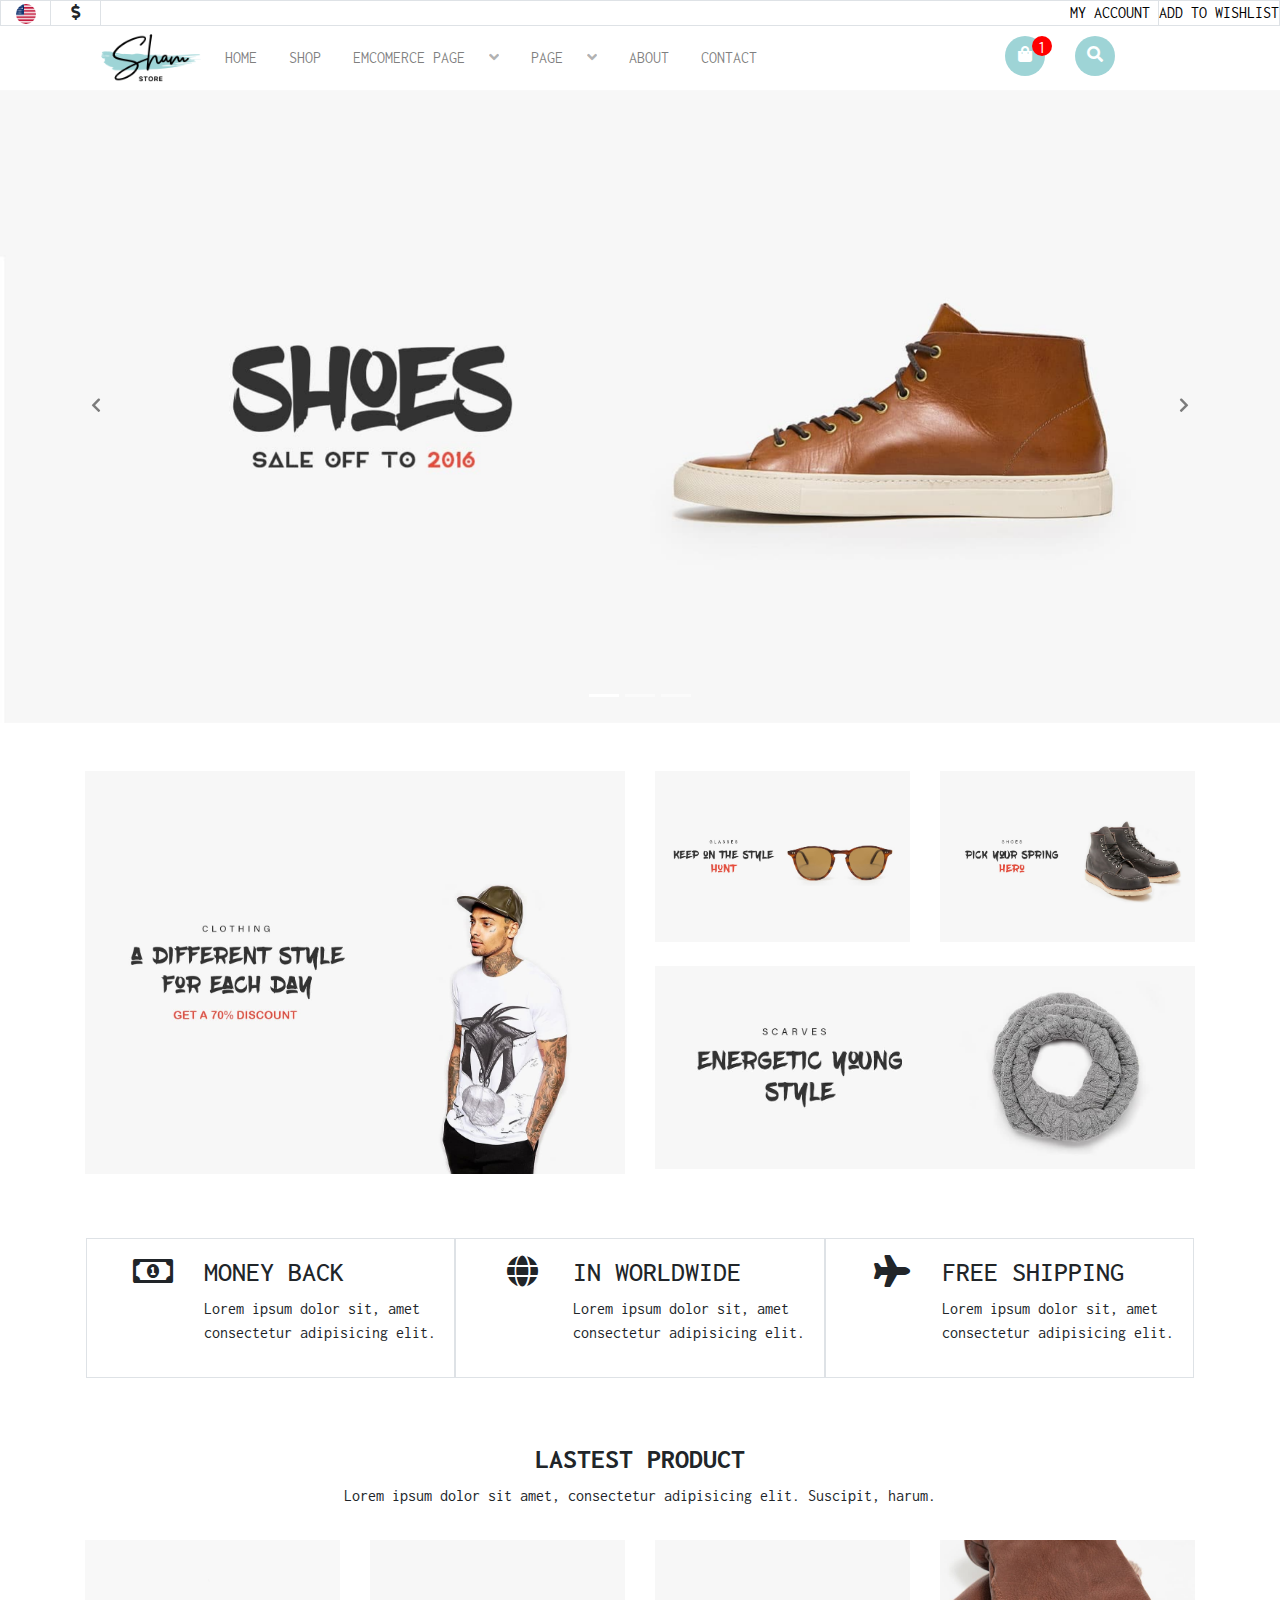
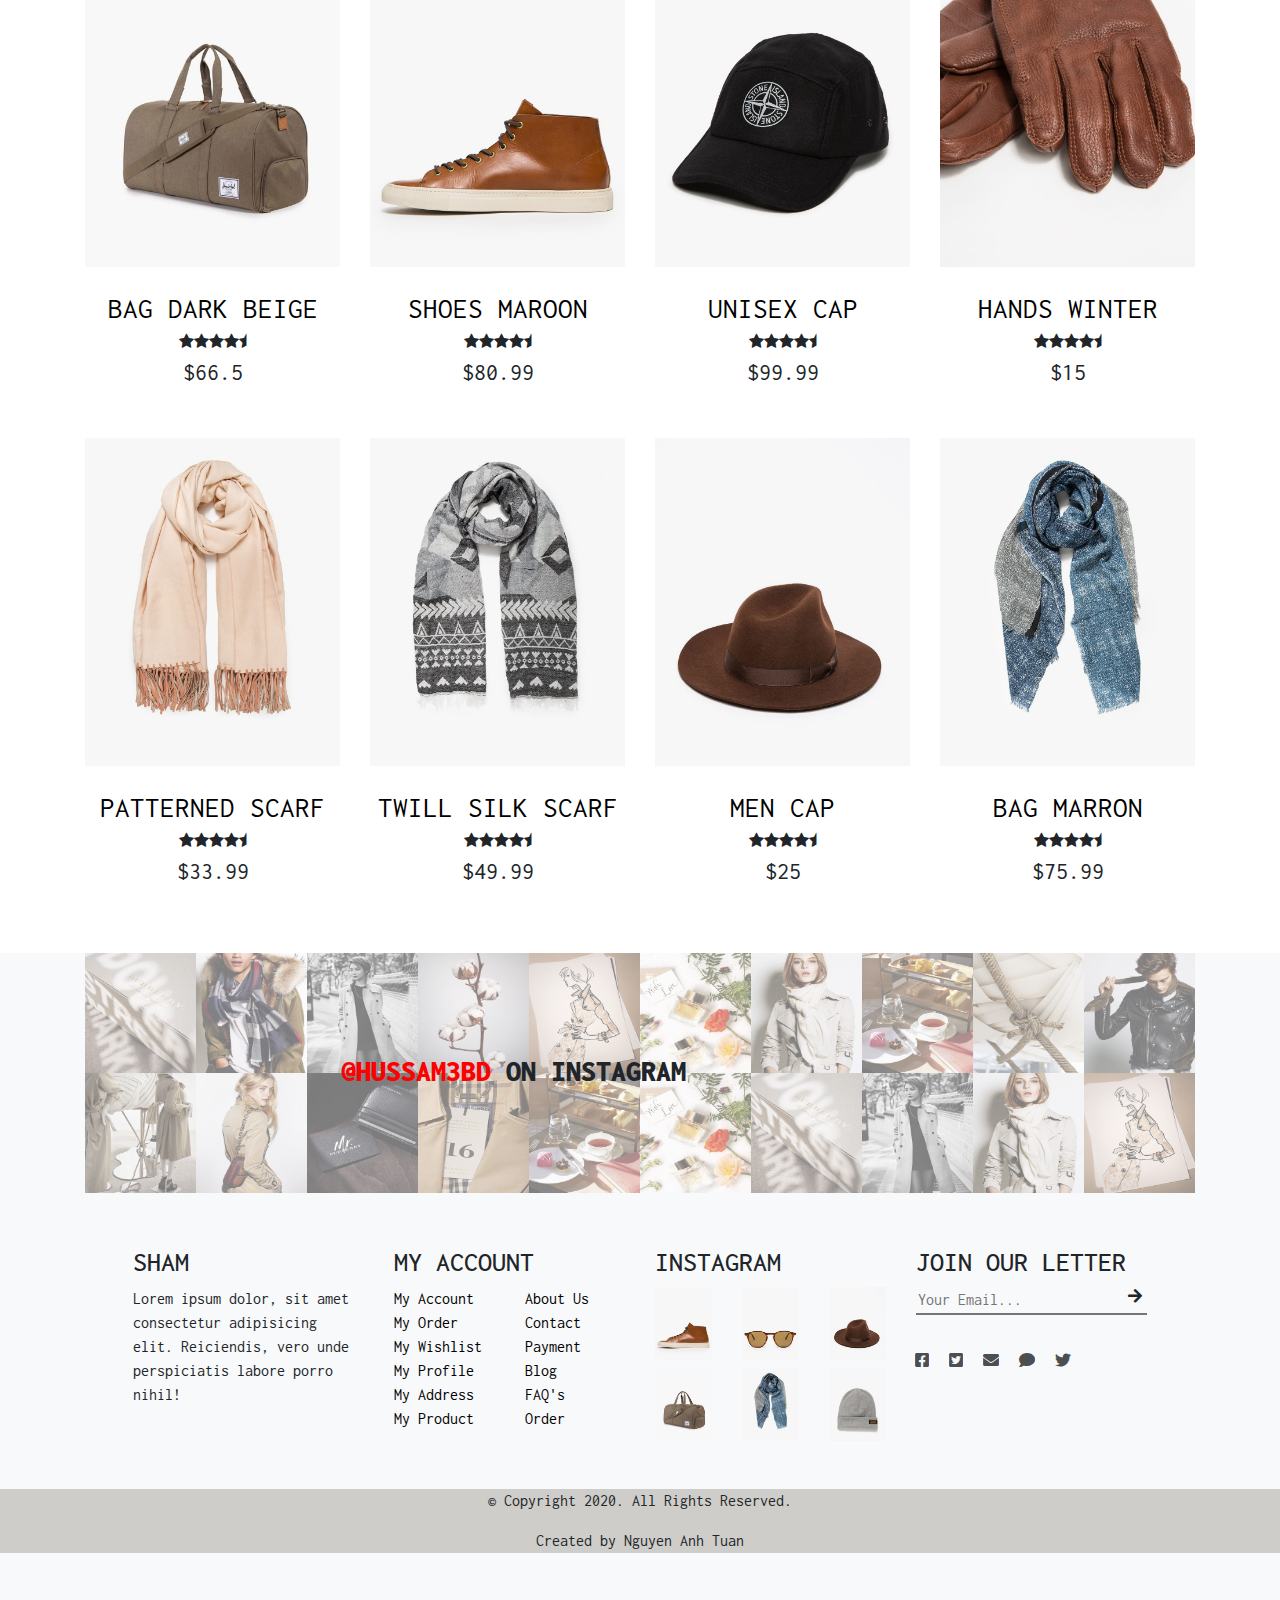
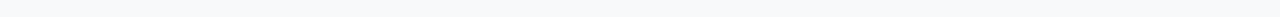
<file: Assignment/index.html>
<!doctype html>
<html lang="en">

<head>
    <title>Home|My home page website</title>
    <meta charset="utf-8">
    <meta name="viewport" content="width=device-width, initial-scale=1, shrink-to-fit=no">
    <link rel="stylesheet" href="css/style.css">
    <link rel="stylesheet" href="css/homepage.css">
    <link rel="stylesheet" type="text/css" media="all" href="https://fonts.googleapis.com/css?family=Inconsolata:300,400,500,700|Unica+One:300,400,500,700">
    <link rel="stylesheet" href="https://use.fontawesome.com/releases/v5.7.0/css/all.css">
    <link rel="stylesheet" href="https://stackpath.bootstrapcdn.com/font-awesome/4.7.0/css/font-awesome.min.css">
    <link rel="stylesheet" href="https://stackpath.bootstrapcdn.com/bootstrap/4.3.1/css/bootstrap.min.css">
    <link rel="shortcut icon" href="./upload-image/logo.png" type="image/x-icon">
    <script src="main.js"></script>
</head>

<body>
    <!-- Header page-->
    <header class="section-select">
        <div class="container-fluid">
            <section>
                <div class="nav-bar select">
                    <div class="d-flex border justify-content-center">
                        <div class=" select-country border-right ">
                            <img src="upload-image/uk.png" alt="">
                        </div>
                        <div class="select-currency border-right">
                            <i class="fas fa-dollar-sign"></i>
                        </div>
                        <div class="ml-auto select-account mr-1">
                            <a href="#" class="select-link">My account</a>
                        </div>
                        <div class=" select-wishlist border-left ml-1">
                            <a href="#" class="select-link">Add to wishlist</a>
                        </div>

                    </div>
                </div>
            </section>
        </div>
        <section class="section-menu">
            <div class="container">
                <nav class="navbar navbar-expand-lg navbar-light">
                    <a class="logo" href="#">
                        <img class="logo-img" src="upload-image/logo.png">
                    </a>
                    <button class="navbar-toggler border-0" type="button" data-toggle="collapse" data-target="#navbarSupportedContent" aria-controls="navbarSupportedContent" aria-expanded="false" aria-label="Toggle navigation">
                        <span class="navbar-toggler-icon"></span>
                    </button>

                    <div class="collapse navbar-collapse" id="navbarSupportedContent">
                        <ul class="navbar-nav mr-auto">
                            <li class="nav-item">
                                <a class="nav-link ml-xl-3" href="index.html">Home</a>

                            </li>
                            <li class="nav-item">
                                <a class="nav-link ml-xl-3" href="shop.html">Shop</a>
                            </li>
                            <li class="nav-item dropdown">
                                <a class="nav-link ml-xl-3" data-toggle="dropdown">
                                    Emcomerce Page &nbsp <span><i class="fas fa-angle-down"
                                            style="opacity: .6;"></i></span>
                                </a>
                                <div class="dropdown-menu ml-xl-3" aria-labelledby="navbarDropdown">
                                    <a class="dropdown-item" href="#">WHISTLIST</a>
                                    <a class="dropdown-item" href="cart.html">CART</a>
                                    <a class="dropdown-item" href="checkout.html">CHECKOUT</a>
                                    <a class="dropdown-item" href="#">ORDER RECEIVED</a>
                                    <a class="dropdown-item" href="#">ORDER TRACKING</a>
                                </div>
                            </li>
                            <li class="nav-item dropdown">
                                <a class="nav-link ml-xl-3" data-toggle="dropdown">
                                    Page &nbsp <span><i class="fas fa-angle-down" style="opacity: .6;"></i></span>
                                </a>
                                <div class="dropdown-menu ml-xl-3" aria-labelledby="navbarDropdown">
                                    <a class="dropdown-item" href="register.html">LOGIN / REGISTER</a>
                                    <a class="dropdown-item" href="#">FAQ'S</a>

                                </div>
                            </li>
                            <li class="nav-item dropdown">
                                <a class="nav-link ml-xl-3" href="about.html">
                                    About
                                </a>
                            </li>
                            <li class="nav-item dropdown">
                                <a class="nav-link ml-xl-3">
                                    Contact
                                </a>
                            </li>

                        </ul>
                    </div>
                    <div class="user cart">
                        <i class="fas fa-shopping-bag"></i>
                        <span class="count-cart">1</span>
                    </div>
                    <div class="user search">
                        <i class="fas fa-search"></i>
                    </div>
                </nav>
            </div>
        </section>
    </header>
    <!--Close Header page-->
    <!----------------------------->
    <!-- Content page-->
    <!-- Slide header-->
    <section class="section-banner">
        <div class="container-fluid ">
            <div id="carouselExampleIndicators" class="carousel slide banner" data-ride="carousel">
                <ol class="carousel-indicators">
                    <li data-slide-to="0" class="active"></li>
                    <li data-slide-to="1"></li>
                    <li data-slide-to="2"></li>
                </ol>
                <div class="carousel-inner">
                    <div class="carousel-item active">
                        <img class="d-block w-100" src="upload-image/slide/slide-shoes.jpg" alt="First slide">
                    </div>
                    <div class="carousel-item">
                        <img class="d-block w-100" src="upload-image/slide/slide-towel.jpg" alt="Second slide">
                    </div>
                    <div class="carousel-item">
                        <img class="d-block w-100" src="upload-image/slide/slide-towels.jpg" alt="Third slide">
                    </div>
                </div>
                <a class="carousel-controls carousel-control-prev" href="#carouselExampleIndicators" role="button" data-slide="prev">
                    <span><i class="fas fa-chevron-left" style="color: black;"></i></span>
                    <span class="sr-only">Previous</span>
                </a>
                <a class=" carousel-controls carousel-control-next" href="#carouselExampleIndicators" role="button" data-slide="next">
                    <span><i class="fas fa-chevron-right" style="color: black;"></i></span>
                    <span class="sr-only">Next</span>
                </a>
            </div>
        </div>
    </section>
    <!-- Close slide header-->
    <!-- Collection Introduce-->
    <section class="section-collection">
        <div class="container">
            <div class="row">
                <div class=" col--6 col-lg-6 col-xl-6 mt-5">
                    <img src="upload-image/image/img-collection-4.jpg" width="100%" alt="">
                </div>
                <div class=" col--6 col-lg-6 col-xl-6 ">
                    <div class="row">
                        <div class=" col-sm-6 col-lg-6 col-xl-6  mt-5">
                            <img src="upload-image/image/img-collection-2.jpg" width="100%" alt="">
                        </div>
                        <div class=" col-sm-6 col-lg-6 col-xl-6 mt-5">
                            <img src="upload-image/image/img-collection-3.jpg" width="100%" alt="">
                        </div>
                    </div>
                    <div class="row">
                        <div class="col-12 mt-4">
                            <img src="upload-image/image/img-collection-1.jpg" width="100%" alt="">
                        </div>
                    </div>
                </div>
            </div>
        </div>
    </section>
    <section class="section-service">
        <div class="container">
            <div class="row  mt-5 p-3">
                <div class="col-md-4 col-lg-4 col-xl-4 border p-3">
                    <div class="icon-service">
                        <i class="far fa-money-bill-alt fa-2x"></i>
                    </div>
                    <div class="service-description">
                        <h3>
                            MONEY BACK
                        </h3>
                        <p>
                            Lorem ipsum dolor sit, amet consectetur adipisicing elit.
                        </p>
                    </div>
                </div>
                <div class="col-md-4 col-lg-4 col-xl-4 border p-3">
                    <div class="icon-service">
                        <i class="fas fa-globe fa-2x"></i>
                    </div>
                    <div class="service-description">
                        <h3>
                            IN WORLDWIDE
                        </h3>
                        <p>
                            Lorem ipsum dolor sit, amet consectetur adipisicing elit.
                        </p>
                    </div>
                </div>
                <div class="col-md-4 col-lg-4 col-xl-4 border p-3">
                    <div class="icon-service">
                        <i class="fas fa-plane fa-2x"></i>
                    </div>
                    <div class="service-description">
                        <h3>
                            FREE SHIPPING
                        </h3>
                        <p>
                            Lorem ipsum dolor sit, amet consectetur adipisicing elit.
                        </p>
                    </div>
                </div>
            </div>
            <div class="title-product mt-5">
                <h3>LASTEST PRODUCT</h3>
                <p>Lorem ipsum dolor sit amet, consectetur adipisicing elit. Suscipit, harum.</p>
            </div>
        </div>
    </section>
    <section class="section-product p-3">
        <div class="container">
            <div class="row" id="products">
            </div>
        </div>
    </section>
    <section class="section-instagram">
        <div class="container">
            <h3 class="insta-title"><strong style="color: red;">@HUSSAM3BD </strong> ON INSTAGRAM</h3>
            <div class="insta-img">
                <a href="#" class="insta-link">
                    <span>
                        <img src="upload-image/insta/01.jpg" width="100%" alt="">
                    </span>
                    <span>
                        <img src="upload-image/insta/02.jpg" width="100%" alt="">
                    </span>
                    <span>
                        <img src="upload-image/insta/03.jpg" width="100%" alt="">
                    </span>
                    <span>
                        <img src="upload-image/insta/04.jpg" width="100%" alt="">
                    </span>
                    <span>
                        <img src="upload-image/insta/05.jpg" width="100%" alt="">
                    </span>
                    <span>
                        <img src="upload-image/insta/06.jpg" width="100%" alt="">
                    </span>
                    <span>
                        <img src="upload-image/insta/07.jpg" width="100%" alt="">
                    </span>
                    <span>
                        <img src="upload-image/insta/08.jpg" width="100%" alt="">
                    </span>
                    <span>
                        <img src="upload-image/insta/09.jpg" width="100%" alt="">
                    </span>
                    <span>
                        <img src="upload-image/insta/10.jpg" width="100%" alt="">
                    </span>
                    <span>
                        <img src="upload-image/insta/11.jpg" width="100%" alt="">
                    </span>
                    <span>
                        <img src="upload-image/insta/12.jpg" width="100%" alt="">
                    </span>
                    <span>
                        <img src="upload-image/insta/13.jpg" width="100%" alt="">
                    </span>
                    <span>
                        <img src="upload-image/insta/14.jpg" width="100%" alt="">
                    </span>
                    <span>
                        <img src="upload-image/insta/08.jpg" width="100%" alt="">
                    </span>
                    <span>
                        <img src="upload-image/insta/06.jpg" width="100%" alt="">
                    </span>
                    <span>
                        <img src="upload-image/insta/01.jpg" width="100%" alt="">
                    </span>
                    <span>
                        <img src="upload-image/insta/03.jpg" width="100%" alt="">
                    </span>
                    <span>
                        <img src="upload-image/insta/07.jpg" width="100%" alt="">
                    </span>
                    <span>
                        <img src="upload-image/insta/05.jpg" width="100%" alt="">
                    </span>
                </a>
            </div>
        </div>
    </section>
    <footer>
        <div class="bg-light py-5">
            <div class="container">
                <div class="row p-5">
                    <div class="col-xl-3 col-md-3 col-lg-3 mt-1">
                        <h3>SHAM</h3>
                        <p>Lorem ipsum dolor, sit amet consectetur adipisicing elit. Reiciendis, vero unde perspiciatis labore porro nihil!</p>
                    </div>
                    <div class="col-xl-3 col-md-3 col-lg-3 mt-1">
                        <h3>MY ACCOUNT</h3>
                        <div class="row footer-link">
                            <div class="col-6">
                                <a href="#">My Account</a> <br>
                                <a href="#">My Order</a> <br>
                                <a href="#">My Wishlist</a> <br>
                                <a href="#">My Profile</a> <br>
                                <a href="#">My Address</a> <br>
                                <a href="#">My Product</a>
                            </div>
                            <div class="col-6">
                                <a href="#">About Us</a><br>
                                <a href="#">Contact</a><br>
                                <a href="#">Payment</a><br>
                                <a href="#">Blog</a><br>
                                <a href="#">FAQ's</a><br>
                                <a href="#">Order</a>

                            </div>
                        </div>
                    </div>
                    <div class="col-xl-3 col-md-3 col-lg-3 mt-1">
                        <h3>INSTAGRAM</h3>
                        <div class="row">
                            <div class="col-4">

                                <img src="upload-image/product-img/product-img-3.jpg" width="100%">

                            </div>
                            <div class="col-4">

                                <img src="upload-image/product-img/product-img-4.jpg" width="100%">

                            </div>
                            <div class="col-4">

                                <img src="upload-image/product-img/product-img-5.jpg" width="100%">

                            </div>
                        </div>
                        <div class="row mt-2">
                            <div class="col-4">

                                <img src="upload-image/product-img/product-img-6.jpg" width="100%">

                            </div>
                            <div class="col-4">

                                <img src="upload-image/product-img/product-img-7.jpg" width="100%">

                            </div>
                            <div class="col-4">

                                <img src="upload-image/product-img/product-img-8.jpg" width="100%">

                            </div>
                        </div>
                    </div>
                    <div class="col-xl-3 col-md-3 col-lg-3 mt-1 input-footer">
                        <h3>JOIN OUR LETTER</h3>
                        <form>
                            <input type="text" placeholder="Your Email..." class="bg-light"> <span class="send-btn"><i
                                    class="fas fa-arrow-right"></i></span>
                        </form>
                        <div class="row p-1">
                            <span class="social-icon"><i class="fab fa-facebook-square "></i></span>
                            <span class="social-icon"><i class="fab fa-twitter-square"></i></span>
                            <span class="social-icon"><i class="fas fa-envelope "></i></span>
                            <span class="social-icon"><i class="fas fa-comment "></i></span>
                            <span class="social-icon"><i class="fab fa-twitter "></i></span>
                        </div>
                    </div>
                </div>
            </div>
            <div class=" text-center" style="background-color: rgb(206, 205, 202);">
                <p>© Copyright 2020. All Rights Reserved.</p>
                <p>Created by Nguyen Anh Tuan</p>
            </div>
        </div>
    </footer>
    </div>

    <!-- Close Collection Introduce-->

    <!-- Bootstrap Javascript-->
    <script src="https://code.jquery.com/jquery-3.3.1.slim.min.js "></script>
    <script src="https://cdnjs.cloudflare.com/ajax/libs/popper.js/1.14.7/umd/popper.min.js "></script>
    <script src="https://stackpath.bootstrapcdn.com/bootstrap/4.3.1/js/bootstrap.min.js "></script>
</body>

</html>
</file>
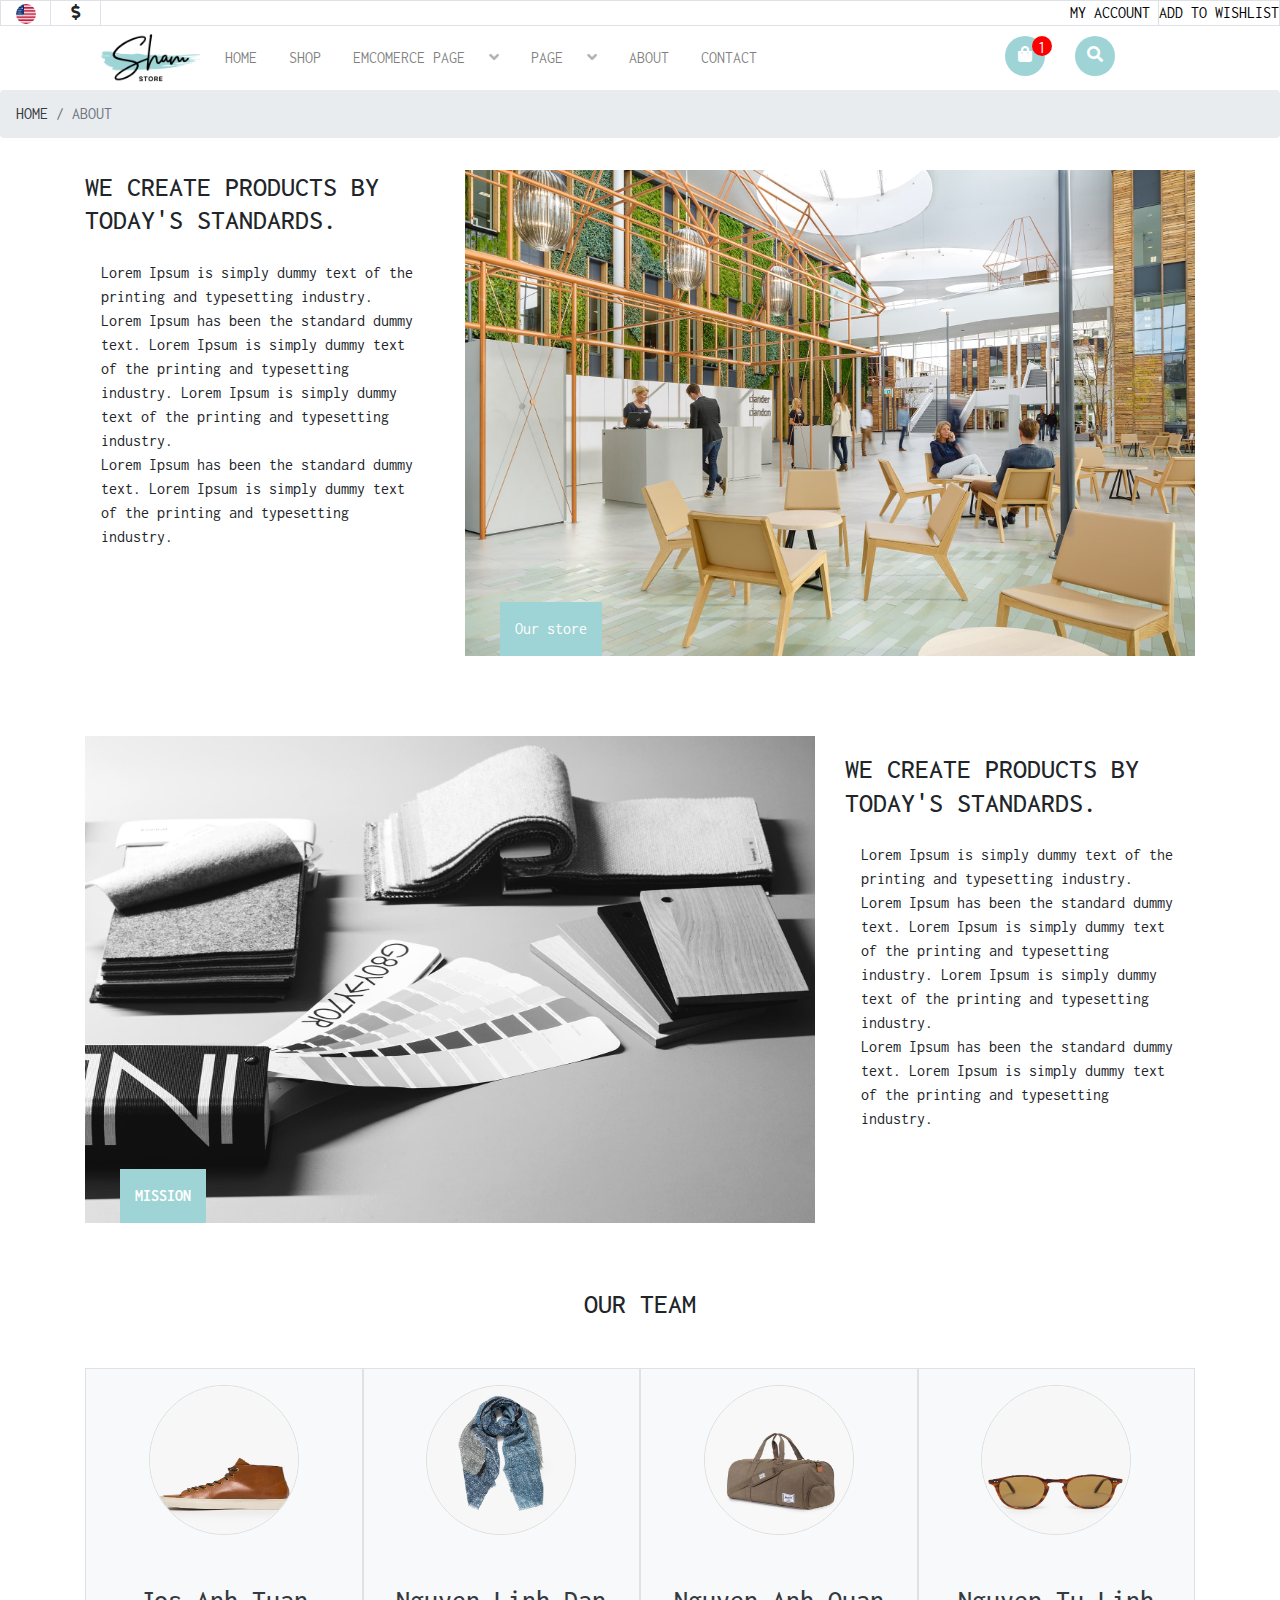
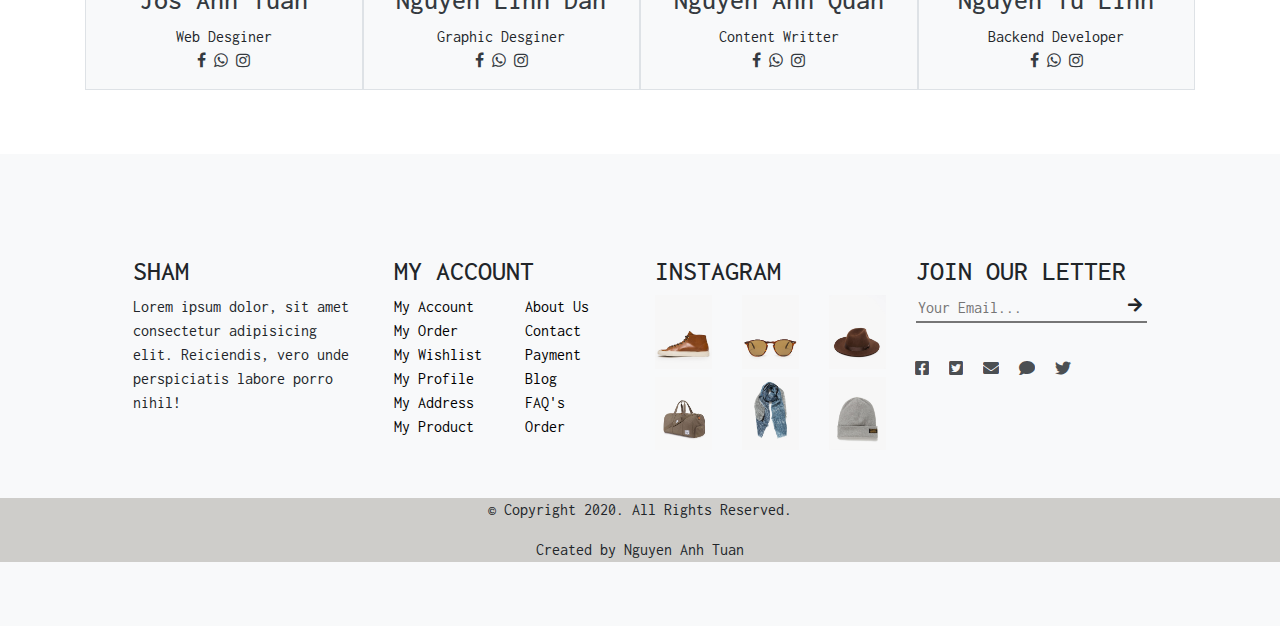
<file: Assignment/about.html>
<!doctype html>
<html lang="en">

<head>
    <title>ABOUT|ABOUTpage website</title>
    <meta charset="utf-8">
    <meta name="viewport" content="width=device-width, initial-scale=1, shrink-to-fit=no">
    <link rel="stylesheet" href="css/style.css">
    <link rel="stylesheet" href="css/homepage.css">
    <link rel="stylesheet" href="css/shop.css">
    <link rel="stylesheet" href="css/about.css">
    <link rel="stylesheet" type="text/css" media="all" href="https://fonts.googleapis.com/css?family=Inconsolata:300,400,500,700|Unica+One:300,400,500,700">
    <link rel="stylesheet" href="https://use.fontawesome.com/releases/v5.7.0/css/all.css">
    <link rel="stylesheet" href="https://stackpath.bootstrapcdn.com/font-awesome/4.7.0/css/font-awesome.min.css">
    <link rel="stylesheet" href="https://stackpath.bootstrapcdn.com/bootstrap/4.3.1/css/bootstrap.min.css">
    <link rel="shortcut icon" href="./upload-image/logo.png" type="image/x-icon">
    <script src="main.js"></script>
</head>

<body>
    <!-- Header page-->
    <header class="section-select">
        <div class="container-fluid">
            <section>
                <div class="nav-bar select">
                    <div class="d-flex border justify-content-center">
                        <div class=" select-country border-right ">
                            <img src="upload-image/uk.png" alt="">
                        </div>
                        <div class="select-currency border-right">
                            <i class="fas fa-dollar-sign"></i>
                        </div>
                        <div class="ml-auto select-account mr-1">
                            <a href="#" class="select-link">My account</a>
                        </div>
                        <div class=" select-wishlist border-left ml-1">
                            <a href="#" class="select-link">Add to wishlist</a>
                        </div>

                    </div>
                </div>
            </section>
        </div>
        <section class="section-menu">
            <div class="container">
                <nav class="navbar navbar-expand-lg navbar-light">
                    <a class="logo" href="#">
                        <img class="logo-img" src="upload-image/logo.png">
                    </a>
                    <button class="navbar-toggler border-0" type="button" data-toggle="collapse" data-target="#navbarSupportedContent" aria-controls="navbarSupportedContent" aria-expanded="false" aria-label="Toggle navigation">
                        <span class="navbar-toggler-icon"></span>
                    </button>

                    <div class="collapse navbar-collapse" id="navbarSupportedContent">
                        <ul class="navbar-nav mr-auto">
                            <li class="nav-item">
                                <a class="nav-link ml-xl-3" href="index.html">Home</a>

                            </li>
                            <li class="nav-item">
                                <a class="nav-link ml-xl-3" href="shop.html">Shop</a>
                            </li>
                            <li class="nav-item dropdown">
                                <a class="nav-link ml-xl-3" data-toggle="dropdown">
                                    Emcomerce Page &nbsp <span><i class="fas fa-angle-down"
                                            style="opacity: .6;"></i></span>
                                </a>
                                <div class="dropdown-menu ml-xl-3" aria-labelledby="navbarDropdown">
                                    <a class="dropdown-item" href="#">WHISTLIST</a>
                                    <a class="dropdown-item" href="cart.html">CART</a>
                                    <a class="dropdown-item" href="checkout.html">CHECKOUT</a>
                                    <a class="dropdown-item" href="#">ORDER RECEIVED</a>
                                    <a class="dropdown-item" href="#">ORDER TRACKING</a>
                                </div>
                            </li>
                            <li class="nav-item dropdown">
                                <a class="nav-link ml-xl-3" data-toggle="dropdown">
                                    Page &nbsp <span><i class="fas fa-angle-down" style="opacity: .6;"></i></span>
                                </a>
                                <div class="dropdown-menu ml-xl-3" aria-labelledby="navbarDropdown">
                                    <a class="dropdown-item" href="register.html">LOGIN / REGISTER</a>
                                    <a class="dropdown-item" href="#">FAQ'S</a>

                                </div>
                            </li>
                            <li class="nav-item dropdown">
                                <a class="nav-link ml-xl-3" href="about.html">
                                    About
                                </a>
                            </li>
                            <li class="nav-item dropdown">
                                <a class="nav-link ml-xl-3">
                                    Contact
                                </a>
                            </li>

                        </ul>
                    </div>
                    <div class="user cart">
                        <i class="fas fa-shopping-bag"></i>
                        <span class="count-cart">1</span>
                    </div>
                    <div class="user search">
                        <i class="fas fa-search"></i>
                    </div>
                </nav>
            </div>
        </section>
    </header>
    <!--Close Header page-->
    <div class="menu-breadcum">
        <nav aria-label="breadcrumb">
            <ol class="breadcrumb">
                <li class="breadcrumb-item "><a href="# " class="text-dark ">HOME</a></li>
                <li class="breadcrumb-item active " aria-current="page ">ABOUT</li>
            </ol>
        </nav>
    </div>
    <!----------------------------->
    <div class="container">
        <section class="row mb-5 py-3">
            <div class="col-lg-4">
                <h3>WE CREATE PRODUCTS BY TODAY'S STANDARDS.</h3>
                <p class="text-left p-3">Lorem Ipsum is simply dummy text of the printing and typesetting industry. Lorem Ipsum has been the standard dummy text. Lorem Ipsum is simply dummy text of the printing and typesetting industry. Lorem Ipsum is simply dummy text of the
                    printing and typesetting industry. <br> Lorem Ipsum has been the standard dummy text. Lorem Ipsum is simply dummy text of the printing and typesetting industry.

                </p>
            </div>
            <div class="col-lg-8 img-about">
                <img src="upload-image/image/about-1.jpg" width="100%" class="img-fluid" alt="">
                <div class="caption-about">Our store</div>
            </div>
        </section>
        <section class="row mb-5 py-3">
            <div class="col-lg-8 img-about">
                <img src="upload-image/image/about-2.jpg" width="100%" class="img-fluid" alt="">
                <div class="caption-about"><strong>MISSION</strong></div>
            </div>
            <div class="col-lg-4 py-3">
                <h3>WE CREATE PRODUCTS BY TODAY'S STANDARDS.</h3>
                <p class="text-left p-3">Lorem Ipsum is simply dummy text of the printing and typesetting industry. Lorem Ipsum has been the standard dummy text. Lorem Ipsum is simply dummy text of the printing and typesetting industry. Lorem Ipsum is simply dummy text of the
                    printing and typesetting industry. <br> Lorem Ipsum has been the standard dummy text. Lorem Ipsum is simply dummy text of the printing and typesetting industry.

                </p>
            </div>
        </section>
        <section class="container">
            <h3 class="text-center">OUR TEAM</h3>
            <div class="row mt-5">
                <div class="col-md-3 col-sm-6 our-team bg-light mb-3 border">
                    <div class="our-team p-3">
                        <div class="pic">
                            <img src="upload-image/product-img/product-img-3.jpg" width="100%" alt="">
                        </div>
                        <div class="team-prof mt-5">
                            <h3 class="post-title text-center text-dark">Jos Anh Tuan</h3>
                            <span class="post text-center">Web Desginer</span>
                            <div class="d-flex justify-content-center team-social">
                                <span>
                                    <a href="#" class="text-dark"><i class="fa fa-facebook" aria-hidden="true"></i></a>
                                    <a href="#" class="text-dark"><i class="fa fa-whatsapp" aria-hidden="true"></i></a>
                                    <a href="#" class="text-dark"><i class="fa fa-instagram" aria-hidden="true"></i></a>
                                </span>
                            </div>
                        </div>
                    </div>

                </div>
                <div class="col-md-3 col-sm-6 our-team bg-light mb-3  border">
                    <div class="our-team p-3">
                        <div class="pic">
                            <img src="upload-image/product-img/product-img-7.jpg" width="100%" alt="">
                        </div>

                        <div class="team-prof mt-5">
                            <h3 class="post-title text-center text-dark">Nguyen Linh Dan</h3>
                            <span class="post text-center">Graphic Desginer</span>
                            <div class="d-flex justify-content-center team-social">
                                <span>
                                    <a href="#" class="text-dark"><i class="fa fa-facebook" aria-hidden="true"></i></a>
                                    <a href="#" class="text-dark"><i class="fa fa-whatsapp" aria-hidden="true"></i></a>
                                    <a href="#" class="text-dark"><i class="fa fa-instagram" aria-hidden="true"></i></a>
                                </span>
                            </div>
                        </div>
                    </div>

                </div>
                <div class="col-md-3 col-sm-6 our-team bg-light mb-3 border">
                    <div class="our-team p-3">

                        <div class="pic">
                            <img src="upload-image/product-img/product-img-6.jpg" width="100%" alt="">
                        </div>

                        <div class="team-prof mt-5">
                            <h3 class="post-title text-center text-dark">Nguyen Anh Quan</h3>
                            <span class="post text-center">Content Writter</span>
                            <div class="d-flex justify-content-center team-social">
                                <span>
                                    <a href="#" class="text-dark"><i class="fa fa-facebook" aria-hidden="true"></i></a>
                                    <a href="#" class="text-dark"><i class="fa fa-whatsapp" aria-hidden="true"></i></a>
                                    <a href="#" class="text-dark"><i class="fa fa-instagram" aria-hidden="true"></i></a>
                                </span>
                            </div>
                        </div>
                    </div>

                </div>
                <div class="col-md-3 col-sm-6 our-team bg-light mb-3 border">
                    <div class="our-team p-3">

                        <div class="pic">
                            <img src="upload-image/product-img/product-img-4.jpg" width="100%" alt="">
                        </div>

                        <div class="team-prof mt-5">
                            <h3 class="post-title text-center text-dark">Nguyen Tu Linh</h3>
                            <span class="post text-center">Backend Developer</span>
                            <div class="d-flex justify-content-center team-social">
                                <span>
                                    <a href="#" class="text-dark"><i class="fa fa-facebook" aria-hidden="true"></i></a>
                                    <a href="#" class="text-dark"><i class="fa fa-whatsapp" aria-hidden="true"></i></a>
                                    <a href="#" class="text-dark"><i class="fa fa-instagram" aria-hidden="true"></i></a>
                                </span>
                            </div>
                        </div>
                    </div>

                </div>
            </div>
        </section>
    </div>
    <!------------- Footer---------------->

    <footer>
        <div class="bg-light py-5 mt-5">
            <div class="container ">
                <div class="row p-5 ">
                    <div class="col-xl-3 col-md-3 col-lg-3 mt-1 ">
                        <h3>SHAM</h3>
                        <p>Lorem ipsum dolor, sit amet consectetur adipisicing elit. Reiciendis, vero unde perspiciatis labore porro nihil!</p>
                    </div>
                    <div class="col-xl-3 col-md-3 col-lg-3 mt-1 ">
                        <h3>MY ACCOUNT</h3>
                        <div class="row footer-link ">
                            <div class="col-6 ">
                                <a href="# ">My Account</a> <br>
                                <a href="# ">My Order</a> <br>
                                <a href="# ">My Wishlist</a> <br>
                                <a href="# ">My Profile</a> <br>
                                <a href="# ">My Address</a> <br>
                                <a href="# ">My Product</a>
                            </div>
                            <div class="col-6 ">
                                <a href="# ">About Us</a><br>
                                <a href="# ">Contact</a><br>
                                <a href="# ">Payment</a><br>
                                <a href="# ">Blog</a><br>
                                <a href="# ">FAQ's</a><br>
                                <a href="# ">Order</a>

                            </div>
                        </div>
                    </div>
                    <div class="col-xl-3 col-md-3 col-lg-3 mt-1 ">
                        <h3>INSTAGRAM</h3>
                        <div class="row ">
                            <div class="col-4 ">

                                <img src="upload-image/product-img/product-img-3.jpg " width="100% ">

                            </div>
                            <div class="col-4 ">

                                <img src="upload-image/product-img/product-img-4.jpg " width="100% ">

                            </div>
                            <div class="col-4 ">

                                <img src="upload-image/product-img/product-img-5.jpg " width="100% ">

                            </div>
                        </div>
                        <div class="row mt-2 ">
                            <div class="col-4 ">

                                <img src="upload-image/product-img/product-img-6.jpg " width="100% ">

                            </div>
                            <div class="col-4 ">

                                <img src="upload-image/product-img/product-img-7.jpg " width="100% ">

                            </div>
                            <div class="col-4 ">

                                <img src="upload-image/product-img/product-img-8.jpg " width="100% ">

                            </div>
                        </div>
                    </div>
                    <div class="col-xl-3 col-md-3 col-lg-3 mt-1 input-footer ">
                        <h3>JOIN OUR LETTER</h3>
                        <form>
                            <input type="text " placeholder="Your Email... " class="bg-light "> <span class="send-btn "><i
                                    class="fas fa-arrow-right "></i></span>
                        </form>
                        <div class="row p-1 ">
                            <span class="social-icon "><i class="fab fa-facebook-square "></i></span>
                            <span class="social-icon "><i class="fab fa-twitter-square "></i></span>
                            <span class="social-icon "><i class="fas fa-envelope "></i></span>
                            <span class="social-icon "><i class="fas fa-comment "></i></span>
                            <span class="social-icon "><i class="fab fa-twitter "></i></span>
                        </div>
                    </div>
                </div>
            </div>
            <div class=" text-center " style="background-color: rgb(206, 205, 202); ">
                <p>© Copyright 2020. All Rights Reserved.</p>
                <p>Created by Nguyen Anh Tuan</p>
            </div>
        </div>
    </footer>
    </div>

    <!-- Close Collection Introduce-->

    <!-- Bootstrap Javascript-->
    <script src="https://code.jquery.com/jquery-3.3.1.slim.min.js "></script>
    <script src="https://cdnjs.cloudflare.com/ajax/libs/popper.js/1.14.7/umd/popper.min.js "></script>
    <script src="https://stackpath.bootstrapcdn.com/bootstrap/4.3.1/js/bootstrap.min.js "></script>
</body>

</html>
</file>
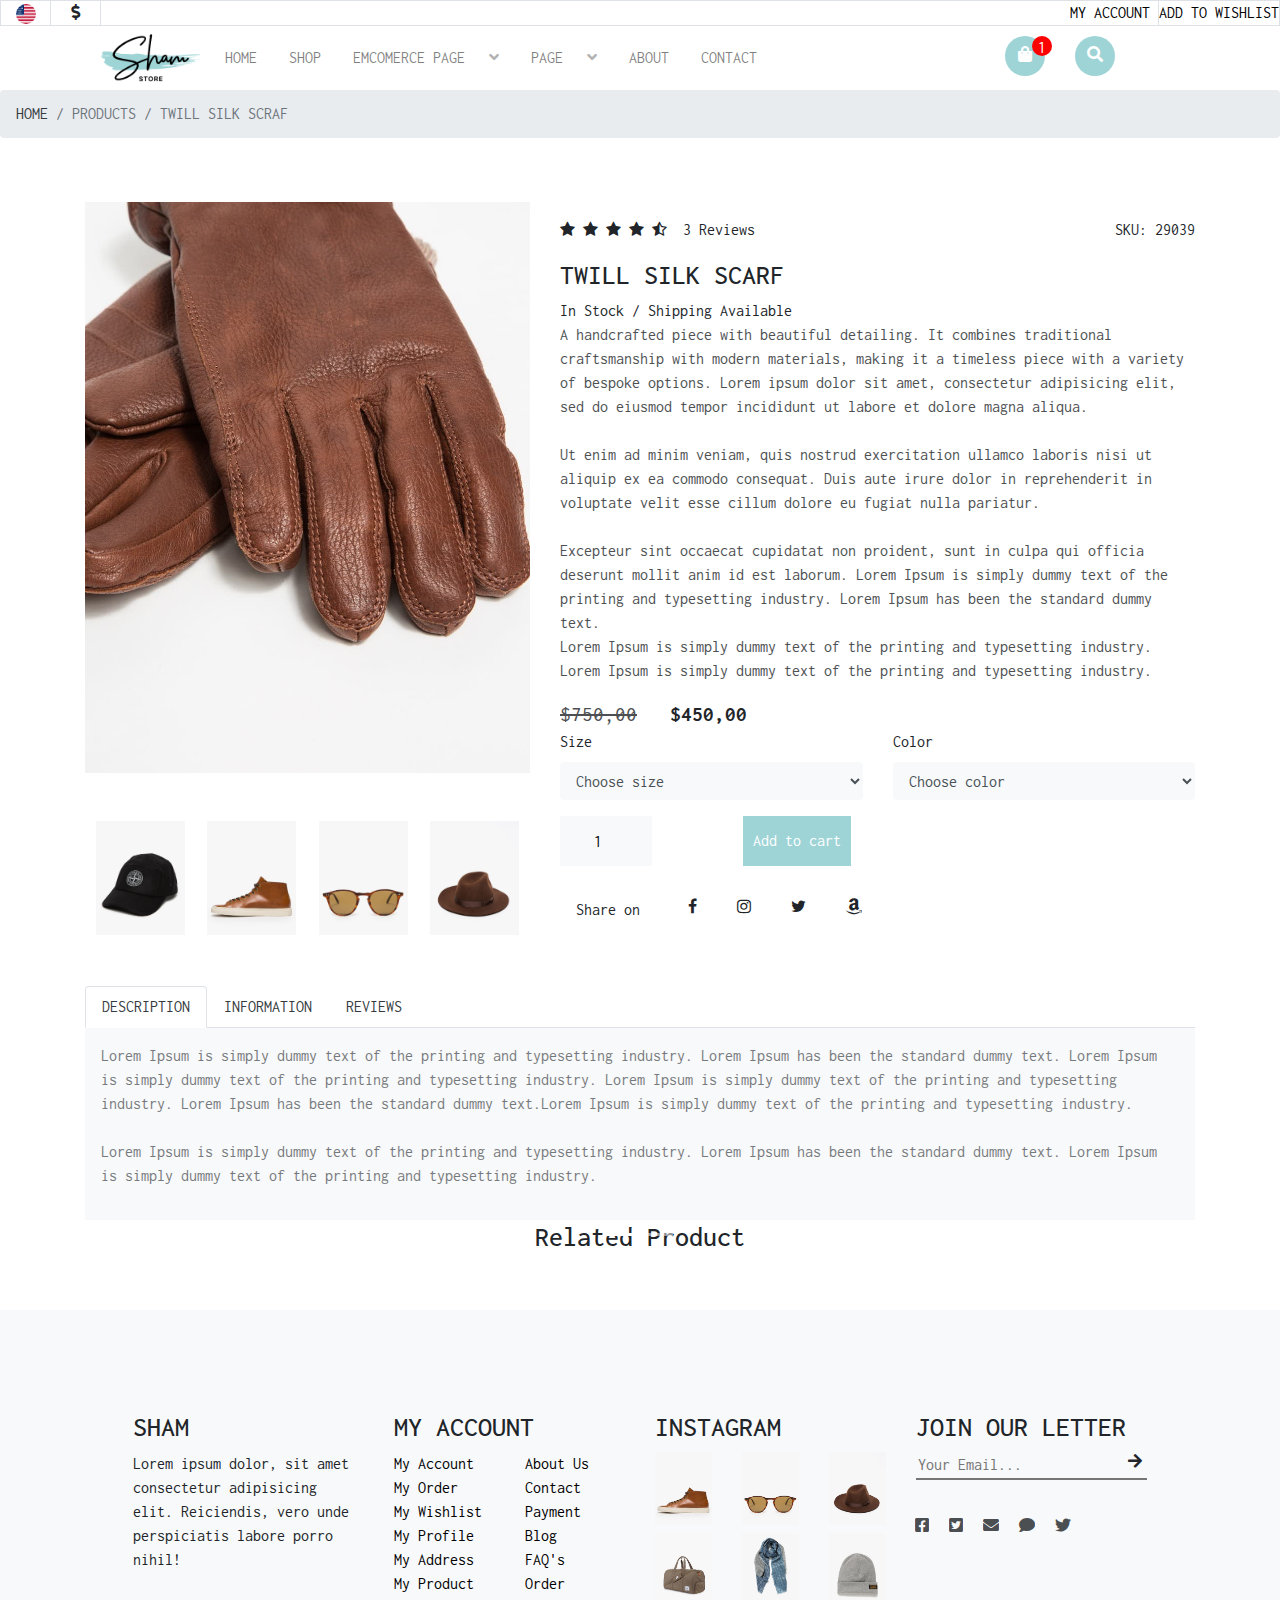
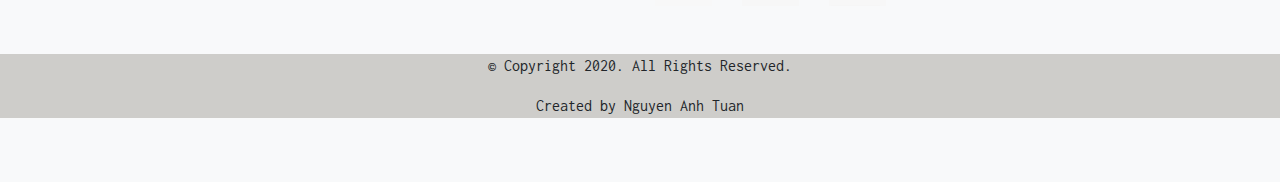
<file: Assignment/product.html>
<!doctype html>
<html lang="en">

<head>
    <title>ABOUT|ABOUTpage website</title>
    <meta charset="utf-8">
    <meta name="viewport" content="width=device-width, initial-scale=1, shrink-to-fit=no">
    <link rel="stylesheet" href="css/style.css">
    <link rel="stylesheet" href="css/homepage.css">
    <link rel="stylesheet" href="css/shop.css">
    <link rel="stylesheet" href="css/about.css">
    <link rel="stylesheet" href="css/cart.css">
    <link rel="stylesheet" type="text/css" media="all" href="https://fonts.googleapis.com/css?family=Inconsolata:300,400,500,700|Unica+One:300,400,500,700">
    <link rel="stylesheet" href="https://use.fontawesome.com/releases/v5.7.0/css/all.css">
    <link rel="stylesheet" href="https://stackpath.bootstrapcdn.com/font-awesome/4.7.0/css/font-awesome.min.css">
    <link rel="stylesheet" href="https://stackpath.bootstrapcdn.com/bootstrap/4.3.1/css/bootstrap.min.css">
    <link rel="shortcut icon" href="./upload-image/logo.png" type="image/x-icon">
</head>

<body>
    <!-- Header page-->
    <header class="section-select">
        <div class="container-fluid">
            <section>
                <div class="nav-bar select">
                    <div class="d-flex border justify-content-center">
                        <div class=" select-country border-right ">
                            <img src="upload-image/uk.png" alt="">
                        </div>
                        <div class="select-currency border-right">
                            <i class="fas fa-dollar-sign"></i>
                        </div>
                        <div class="ml-auto select-account mr-1">
                            <a href="#" class="select-link">My account</a>
                        </div>
                        <div class=" select-wishlist border-left ml-1">
                            <a href="#" class="select-link">Add to wishlist</a>
                        </div>

                    </div>
                </div>
            </section>
        </div>
        <section class="section-menu">
            <div class="container">
                <nav class="navbar navbar-expand-lg navbar-light">
                    <a class="logo" href="#">
                        <img class="logo-img" src="upload-image/logo.png">
                    </a>
                    <button class="navbar-toggler border-0" type="button" data-toggle="collapse" data-target="#navbarSupportedContent" aria-controls="navbarSupportedContent" aria-expanded="false" aria-label="Toggle navigation">
                        <span class="navbar-toggler-icon"></span>
                    </button>

                    <div class="collapse navbar-collapse" id="navbarSupportedContent">
                        <ul class="navbar-nav mr-auto">
                            <li class="nav-item">
                                <a class="nav-link ml-xl-3" href="index.html">Home</a>

                            </li>
                            <li class="nav-item">
                                <a class="nav-link ml-xl-3" href="shop.html">Shop</a>
                            </li>
                            <li class="nav-item dropdown">
                                <a class="nav-link ml-xl-3" data-toggle="dropdown">
                                    Emcomerce Page &nbsp <span><i class="fas fa-angle-down"
                                            style="opacity: .6;"></i></span>
                                </a>
                                <div class="dropdown-menu ml-xl-3" aria-labelledby="navbarDropdown">
                                    <a class="dropdown-item" href="#">WHISTLIST</a>
                                    <a class="dropdown-item" href="cart.html">CART</a>
                                    <a class="dropdown-item" href="checkout.html">CHECKOUT</a>
                                    <a class="dropdown-item" href="#">ORDER RECEIVED</a>
                                    <a class="dropdown-item" href="#">ORDER TRACKING</a>
                                </div>
                            </li>
                            <li class="nav-item dropdown">
                                <a class="nav-link ml-xl-3" data-toggle="dropdown">
                                    Page &nbsp <span><i class="fas fa-angle-down" style="opacity: .6;"></i></span>
                                </a>
                                <div class="dropdown-menu ml-xl-3" aria-labelledby="navbarDropdown">
                                    <a class="dropdown-item" href="register.html">LOGIN / REGISTER</a>
                                    <a class="dropdown-item" href="#">FAQ'S</a>

                                </div>
                            </li>
                            <li class="nav-item dropdown">
                                <a class="nav-link ml-xl-3" href="about.html">
                                    About
                                </a>
                            </li>
                            <li class="nav-item dropdown">
                                <a class="nav-link ml-xl-3">
                                    Contact
                                </a>
                            </li>

                        </ul>
                    </div>
                    <div class="user cart">
                        <i class="fas fa-shopping-bag"></i>
                        <span class="count-cart">1</span>
                    </div>
                    <div class="user search">
                        <i class="fas fa-search"></i>
                    </div>
                </nav>
            </div>
        </section>
    </header>
    <!--Close Header page-->
    <div class="menu-breadcum ">
        <nav aria-label="breadcrumb ">
            <ol class="breadcrumb">
                <li class="breadcrumb-item "><a href="# " class="text-dark ">HOME</a></li>
                <li class="breadcrumb-item active " aria-current="page ">PRODUCTS</li>
                <li class="breadcrumb-item active " aria-current="page ">TWILL SILK SCRAF</li>
            </ol>
        </nav>
    </div>
    <!----------------------------->
    <div class="container">
        <div class="row py-5">
            <div class="col-md-5">
                <div class="main-image">
                    <img src="upload-image/product-img/product-img-1.jpg" width="100%" alt="">
                </div>
                <div class="sub-image d-flex justify-content-around mt-5">
                    <img src="upload-image/product-img/product-img-2.jpg" width="20%" alt="" ">
                    <img src="upload-image/product-img/product-img-3.jpg " width="20% " alt=" " ">
                    <img src="upload-image/product-img/product-img-4.jpg" width="20%" alt="" ">
                    <img src="upload-image/product-img/product-img-5.jpg " width="20% " alt=" " ">
                </div>
            </div>
            <div class="col-md-7">
                <div class="product-detail-meta mt-3">
                    <div class="d-flex bd-highlight mb-3">
                        <div class="bd-highlight">
                            <i class="fa fa-star"></i>
                            <i class="fa fa-star"></i>
                            <i class="fa fa-star"></i>
                            <i class="fa fa-star"></i>
                            <i class="fa fa-star-half-o"></i>
                        </div>
                        <div class="ml-3 bd-highlight">3 Reviews</div>
                        <div class="ml-auto bd-highlight">SKU: 29039</div>
                    </div>
                </div>
                <div class="product-detail-name">
                    <h3>TWILL SILK SCARF</h3>
                    In Stock / Shipping Available
                </div>
                <div class="product-detail-cont">
                    <p class="text-left" style="opacity: .8;">
                        A handcrafted piece with beautiful detailing. It combines traditional craftsmanship with modern materials, making it a timeless piece with a variety of bespoke options. Lorem ipsum dolor sit amet, consectetur adipisicing elit, sed do eiusmod tempor incididunt
                        ut labore et dolore magna aliqua. <br> <br> Ut enim ad minim veniam, quis nostrud exercitation ullamco laboris nisi ut aliquip ex ea commodo consequat. Duis aute irure dolor in reprehenderit in voluptate
                        velit esse cillum dolore eu fugiat nulla pariatur. <br> <br> Excepteur sint occaecat cupidatat non proident, sunt in culpa qui officia deserunt mollit anim id est laborum. Lorem Ipsum is simply dummy text of the printing and typesetting
                        industry. Lorem Ipsum has been the standard dummy text. <br> Lorem Ipsum is simply dummy text of the printing and typesetting industry. Lorem Ipsum is simply dummy text of the printing and typesetting industry.
                    </p>
                </div>
                <div class="product-detail-price" style="font-size: 1.3em;">
                    <strike style="opacity: .8;">$750,00</strike> &nbsp <strong>$450,00</strong>
                </div>
                <form>
                    <div class="product-attributes row">
                        <div class="form-group col-md-6">
                            <label>Size</label>
                            <select class="form-control bg-light border-0">
                                <option selected="">Choose size</option>
                                <option>S</option>
                                <option>M</option>
                                <option>X</option>
                                <option>L</option>
                            </select>
                        </div>
                        <div class="form-group col-md-6">
                            <label>Color</label>
                            <select class="form-control bg-light border-0">
                                <option selected="">Choose color</option>
                                <option>Red</option>
                                <option>Blue</option>
                                <option>Green</option>
                                <option>Yellow</option>
                            </select>
                        </div>
                    </div>
                    <div class="form-group d-flex justify-content-start ">
                        <div class="quantity-product">
                            <input type="number" value="1" class="bg-light border-0 text-center" style="width: 50%; height: 50px;">
                        </div>
                        <button type="submit" class="btn--cart text-white"><i class="lil-add_shopping_cart"></i> Add to cart</button>
                    </div>
                </form>
                <div class="product-detail-social d-flex">
                    <span class="p-3">Share on</span>
                    <div class="icon-social ml-3">
                        <i class="fa fa-facebook p-3" aria-hidden="true"></i>
                        <i class="fa fa-instagram p-3" aria-hidden="true"></i>
                        <i class="fa fa-twitter p-3" aria-hidden="true"></i>
                        <i class="fa fa-amazon p-3" aria-hidden="true"></i>
                    </div>
                </div>
            </div>
        </div>
        <div class="product-detail-description">
            <ul class="nav nav-tabs" id="myTab" role="tablist">
                <li class="nav-item ">
                    <a class="nav-link active text-dark" id="home-tab" data-toggle="tab" href="#home" role="tab" aria-controls="home" aria-selected="true">Description</a>
                </li>
                <li class="nav-item">
                    <a class="nav-link text-dark" id="profile-tab" data-toggle="tab" href="#profile" role="tab" aria-controls="profile" aria-selected="false">Information</a>
                </li>
                <li class="nav-item">
                    <a class="nav-link text-dark" id="contact-tab" data-toggle="tab" href="#contact" role="tab" aria-controls="contact" aria-selected="false">Reviews</a>
                </li>
            </ul>
            <div class="tab-content p-3 bg-light" id="myTabContent">
                <div class="tab-pane fade show active bg-light" id="home" role="tabpanel" aria-labelledby="home-tab">
                    <p style="opacity: .6;">
                        Lorem Ipsum is simply dummy text of the printing and typesetting industry. Lorem Ipsum has been the standard dummy text. Lorem Ipsum is simply dummy text of the printing and typesetting industry. Lorem Ipsum is simply dummy text of the printing and typesetting
                        industry. Lorem Ipsum has been the standard dummy text.Lorem Ipsum is simply dummy text of the printing and typesetting industry. <br> <br> Lorem Ipsum is simply dummy text of the printing and typesetting
                        industry. Lorem Ipsum has been the standard dummy text. Lorem Ipsum is simply dummy text of the printing and typesetting industry.
                    </p>
                </div>
                <div class="tab-pane fade bg-light" id="profile" role="tabpanel" aria-labelledby="profile-tab">
                    <table class="table">
                        <tbody>
                            <tr>
                                <th scope="row">Color</th>
                                <td>Red, Black, Yellow</td>

                            </tr>
                            <tr>
                                <th scope="row">Materials</th>
                                <td>Wood</td>

                            </tr>
                            <tr>
                                <th scope="row">Dimensions</th>
                                <td>H:1.5″ x W: 2.75″ x D: 3.0″</td>

                            </tr>
                        </tbody>
                    </table>
                </div>
                <div class="tab-pane fade bg-light" id="contact" role="tabpanel" aria-labelledby="contact-tab">
                    <div class="row">
                        <div class="col-md-6">
                            <div class="media border-bottom p-2">
                                <img src="upload-image/user/1.jpg" class="align-self-start mr-3" alt="...">
                                <div class="media-body">
                                    <div class="media-meta">
                                        <div class="d-flex bd-highlight">
                                            <div class="bd-highlight">
                                                <h4>HUSSAM 3BD</h4>
                                            </div>
                                            <div class="bd-highlight ml-auto">
                                                <i class="fa fa-star"></i>
                                                <i class="fa fa-star"></i>
                                                <i class="fa fa-star"></i>
                                                <i class="fa fa-star"></i>
                                                <i class="fa fa-star-half-o"></i>
                                            </div>
                                        </div>
                                        <p>June 7, 2016</p>
                                    </div>
                                    <p style="opacity: .7;">
                                        Lorem Ipsum is simply dummy text of the printing and typesetting industry. Lorem Ipsum has been the standard dummy text.
                                    </p>
                                </div>
                            </div>
                            <div class="media border-bottom p-2">
                                <img src="upload-image/user/2.jpg" class="align-self-start mr-3" alt="...">
                                <div class="media-body">
                                    <div class="media-meta">
                                        <div class="d-flex bd-highlight">
                                            <div class="bd-highlight">
                                                <h4>HUSSAM 3BD</h4>
                                            </div>
                                            <div class="bd-highlight ml-auto">
                                                <i class="fa fa-star"></i>
                                                <i class="fa fa-star"></i>
                                                <i class="fa fa-star"></i>
                                                <i class="fa fa-star"></i>
                                                <i class="fa fa-star-half-o"></i>
                                            </div>
                                        </div>
                                        <p>Feb 10, 2016</p>
                                    </div>
                                    <p style="opacity: .7;">
                                        Lorem Ipsum is simply dummy text of the printing and typesetting industry. Lorem Ipsum has been the standard dummy text.
                                    </p>
                                </div>
                            </div>
                            <div class="media p-2">
                                <img src="upload-image/user/3.jpg" class="align-self-start mr-3" alt="...">
                                <div class="media-body">
                                    <div class="media-meta">
                                        <div class="d-flex bd-highlight">
                                            <div class="bd-highlight">
                                                <h4>HUSSAM 3BD</h4>
                                            </div>
                                            <div class="bd-highlight ml-auto">
                                                <i class="fa fa-star"></i>
                                                <i class="fa fa-star"></i>
                                                <i class="fa fa-star"></i>
                                                <i class="fa fa-star"></i>
                                                <i class="fa fa-star-half-o"></i>
                                            </div>
                                        </div>
                                        <p>June 25, 2016</p>
                                    </div>
                                    <p style="opacity: .7;">
                                        Lorem Ipsum is simply dummy text of the printing and typesetting industry. Lorem Ipsum has been the standard dummy text.
                                    </p>
                                </div>
                            </div>
                        </div>
                        <div class="col-md-6">
                            <form>
                                <div class="form-group mb-3">
                                    <input type="text" class="form-control bg-white border-0" style="height: 50px;" id="inputPass" placeholder="Enter username...*" required>
                                </div>
                                <div class="form-group mb-3">
                                    <input type="email" class="form-control bg-white border-0" style="height: 50px;" id="inputPass" placeholder="Enter email...*" required>
                                </div>
                                <div class="form-group">
                                    <label for="exampleFormControlTextarea1">Rating</label> <br>
                                    <i class="fa fa-star"></i>
                                    <i class="fa fa-star"></i>
                                    <i class="fa fa-star"></i>
                                    <i class="fa fa-star"></i>
                                    <i class="fa fa-star-half-o"></i>
                                    <textarea class="form-control bg-white border-0 mt-3" id="exampleFormControlTextarea1" rows="6"></textarea>
                                </div>
                                <input class="btn--cart text-white" type="submit" value="LEAVE RATING">
                            </form>
                        </div>
                    </div>
                </div>
            </div>
        </div>
    </div>
    <div class="container">
        <h3 class="text-center">
            Related Product
        </h3>
        <div id="my-carousel" class="carousel slide" data-ride="carousel">
            <ol class="carousel-indicators">
                <li class="active" data-target="#my-carousel" data-slide-to="0" aria-current="location"></li>
                <li data-target="#my-carousel" data-slide-to="1"></li>
            </ol>
            <div class="carousel-inner">
                <div class="carousel-item active">
                    <div class="row" id="productsRelated ">

                    </div>
                </div>
                <div class="carousel-item">
                    <div class="row" id="productsRelated ">

                    </div>
                </div>
            </div>
            <a class="carousel-control-prev" href="#my-carousel" data-slide="prev" role="button">
                <span class="carousel-control-prev-icon" aria-hidden="true"></span>
                <span class="sr-only">Previous</span>
            </a>
            <a class="carousel-control-next" href="#my-carousel" data-slide="next" role="button">
                <span class="carousel-control-next-icon" aria-hidden="true"></span>
                <span class="sr-only">Next</span>
            </a>
        </div>
    </div>
    <!------------- Footer---------------->
    <footer>
        <div class="bg-light py-5 mt-5">
            <div class="container ">
                <div class="row p-5 ">
                    <div class="col-xl-3 col-md-3 col-lg-3 mt-1 ">
                        <h3>SHAM</h3>
                        <p>Lorem ipsum dolor, sit amet consectetur adipisicing elit. Reiciendis, vero unde perspiciatis labore porro nihil!</p>
                    </div>
                    <div class="col-xl-3 col-md-3 col-lg-3 mt-1 ">
                        <h3>MY ACCOUNT</h3>
                        <div class="row footer-link ">
                            <div class="col-6 ">
                                <a href="# ">My Account</a> <br>
                                <a href="# ">My Order</a> <br>
                                <a href="# ">My Wishlist</a> <br>
                                <a href="# ">My Profile</a> <br>
                                <a href="# ">My Address</a> <br>
                                <a href="# ">My Product</a>
                            </div>
                            <div class="col-6 ">
                                <a href="# ">About Us</a><br>
                                <a href="# ">Contact</a><br>
                                <a href="# ">Payment</a><br>
                                <a href="# ">Blog</a><br>
                                <a href="# ">FAQ's</a><br>
                                <a href="# ">Order</a>

                            </div>
                        </div>
                    </div>
                    <div class="col-xl-3 col-md-3 col-lg-3 mt-1 ">
                        <h3>INSTAGRAM</h3>
                        <div class="row ">
                            <div class="col-4 ">

                                <img src="upload-image/product-img/product-img-3.jpg " width="100% ">

                            </div>
                            <div class="col-4 ">

                                <img src="upload-image/product-img/product-img-4.jpg " width="100% ">

                            </div>
                            <div class="col-4 ">

                                <img src="upload-image/product-img/product-img-5.jpg " width="100% ">

                            </div>
                        </div>
                        <div class="row mt-2 ">
                            <div class="col-4 ">

                                <img src="upload-image/product-img/product-img-6.jpg " width="100% ">

                            </div>
                            <div class="col-4 ">

                                <img src="upload-image/product-img/product-img-7.jpg " width="100% ">

                            </div>
                            <div class="col-4 ">

                                <img src="upload-image/product-img/product-img-8.jpg " width="100% ">

                            </div>
                        </div>
                    </div>
                    <div class="col-xl-3 col-md-3 col-lg-3 mt-1 input-footer ">
                        <h3>JOIN OUR LETTER</h3>
                        <form>
                            <input type="text " placeholder="Your Email... " class="bg-light "> <span class="send-btn "><i
                                    class="fas fa-arrow-right "></i></span>
                        </form>
                        <div class="row p-1 ">
                            <span class="social-icon "><i class="fab fa-facebook-square "></i></span>
                            <span class="social-icon "><i class="fab fa-twitter-square "></i></span>
                            <span class="social-icon "><i class="fas fa-envelope "></i></span>
                            <span class="social-icon "><i class="fas fa-comment "></i></span>
                            <span class="social-icon "><i class="fab fa-twitter "></i></span>
                        </div>
                    </div>
                </div>
            </div>
            <div class=" text-center " style="background-color: rgb(206, 205, 202); ">
                <p>© Copyright 2020. All Rights Reserved.</p>
                <p>Created by Nguyen Anh Tuan</p>
            </div>
        </div>
    </footer>
    </div>

    <!-- Close Collection Introduce-->

    <!-- Bootstrap Javascript-->
    <script src="https://code.jquery.com/jquery-3.3.1.slim.min.js "></script>
    <script src="https://cdnjs.cloudflare.com/ajax/libs/popper.js/1.14.7/umd/popper.min.js "></script>
    <script src="https://stackpath.bootstrapcdn.com/bootstrap/4.3.1/js/bootstrap.min.js "></script>
</body>

</html>
</file>
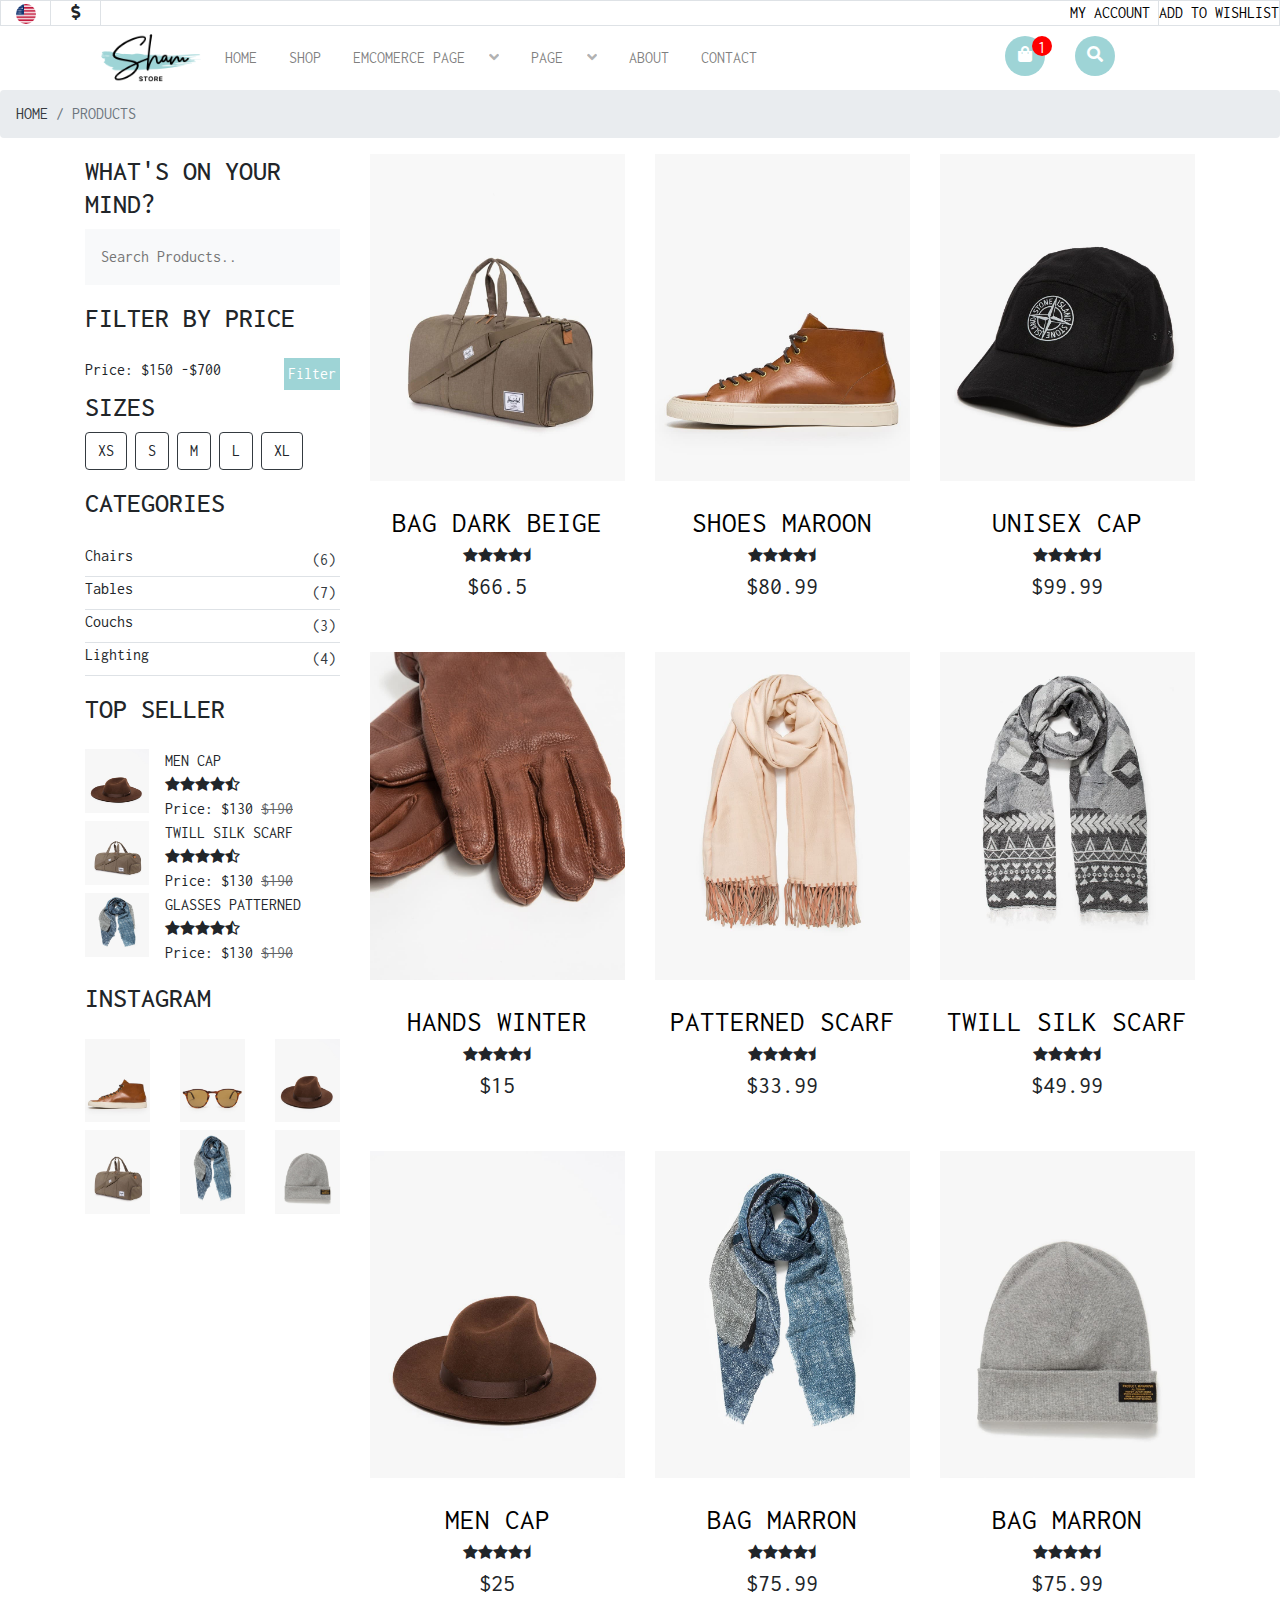
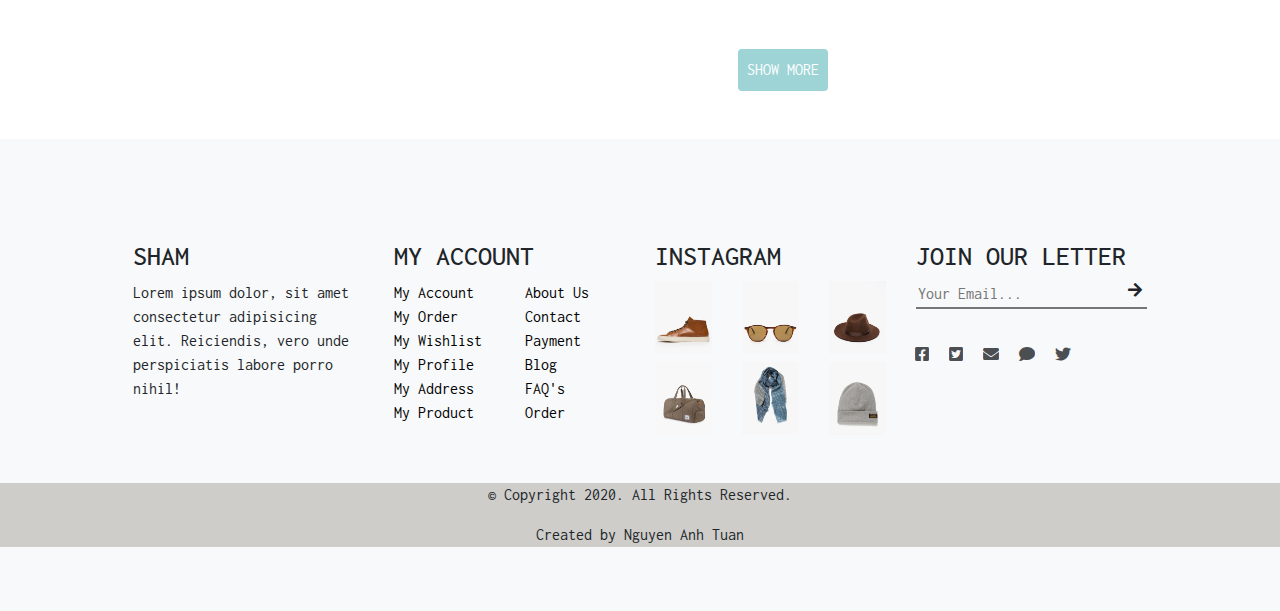
<file: Assignment/shop.html>
<!doctype html>
<html lang="en">

<head>
    <title>Shop|My home page website</title>
    <meta charset="utf-8">
    <meta name="viewport" content="width=device-width, initial-scale=1, shrink-to-fit=no">
    <link rel="stylesheet" href="css/style.css">
    <link rel="stylesheet" href="css/homepage.css">
    <link rel="stylesheet" type="text/css" media="all" href="https://fonts.googleapis.com/css?family=Inconsolata:300,400,500,700|Unica+One:300,400,500,700">
    <link rel="stylesheet" href="https://use.fontawesome.com/releases/v5.7.0/css/all.css">
    <link rel="stylesheet" href="https://stackpath.bootstrapcdn.com/font-awesome/4.7.0/css/font-awesome.min.css">
    <link rel="stylesheet" href="https://stackpath.bootstrapcdn.com/bootstrap/4.3.1/css/bootstrap.min.css">
    <link rel="shortcut icon" href="./upload-image/logo.png" type="image/x-icon">
    <link rel="stylesheet" href="css/shop.css">
    <script src="shop.js"></script>
</head>

<body>
    <!-- Header page-->
    <header class="section-select">
        <div class="container-fluid">
            <section>
                <div class="nav-bar select">
                    <div class="d-flex border justify-content-center">
                        <div class=" select-country border-right ">
                            <img src="upload-image/uk.png" alt="">
                        </div>
                        <div class="select-currency border-right">
                            <i class="fas fa-dollar-sign"></i>
                        </div>
                        <div class="ml-auto select-account mr-1">
                            <a href="#" class="select-link">My account</a>
                        </div>
                        <div class=" select-wishlist border-left ml-1">
                            <a href="#" class="select-link">Add to wishlist</a>
                        </div>

                    </div>
                </div>
            </section>
        </div>
        <section class="section-menu">
            <div class="container">
                <nav class="navbar navbar-expand-lg navbar-light">
                    <a class="logo" href="#">
                        <img class="logo-img" src="upload-image/logo.png">
                    </a>
                    <button class="navbar-toggler border-0" type="button" data-toggle="collapse" data-target="#navbarSupportedContent" aria-controls="navbarSupportedContent" aria-expanded="false" aria-label="Toggle navigation">
                        <span class="navbar-toggler-icon"></span>
                    </button>

                    <div class="collapse navbar-collapse" id="navbarSupportedContent">
                        <ul class="navbar-nav mr-auto">
                            <li class="nav-item">
                                <a class="nav-link ml-xl-3" href="index.html">Home</a>

                            </li>
                            <li class="nav-item">
                                <a class="nav-link ml-xl-3" href="shop.html">Shop</a>
                            </li>
                            <li class="nav-item dropdown">
                                <a class="nav-link ml-xl-3" data-toggle="dropdown">
                                    Emcomerce Page &nbsp <span><i class="fas fa-angle-down"
                                            style="opacity: .6;"></i></span>
                                </a>
                                <div class="dropdown-menu ml-xl-3" aria-labelledby="navbarDropdown">
                                    <a class="dropdown-item" href="#">WHISTLIST</a>
                                    <a class="dropdown-item" href="cart.html">CART</a>
                                    <a class="dropdown-item" href="checkout.html">CHECKOUT</a>
                                    <a class="dropdown-item" href="#">ORDER RECEIVED</a>
                                    <a class="dropdown-item" href="#">ORDER TRACKING</a>
                                </div>
                            </li>
                            <li class="nav-item dropdown">
                                <a class="nav-link ml-xl-3" data-toggle="dropdown">
                                    Page &nbsp <span><i class="fas fa-angle-down" style="opacity: .6;"></i></span>
                                </a>
                                <div class="dropdown-menu ml-xl-3" aria-labelledby="navbarDropdown">
                                    <a class="dropdown-item" href="register.html">LOGIN / REGISTER</a>
                                    <a class="dropdown-item" href="#">FAQ'S</a>

                                </div>
                            </li>
                            <li class="nav-item dropdown">
                                <a class="nav-link ml-xl-3" href="about.html">
                                    About
                                </a>
                            </li>
                            <li class="nav-item dropdown">
                                <a class="nav-link ml-xl-3">
                                    Contact
                                </a>
                            </li>

                        </ul>
                    </div>
                    <div class="user cart">
                        <i class="fas fa-shopping-bag"></i>
                        <span class="count-cart">1</span>
                    </div>
                    <div class="user search">
                        <i class="fas fa-search"></i>
                    </div>
                </nav>
            </div>
        </section>
    </header>
    <!--Close Header page-->
    <div class="menu-breadcum ">
        <nav aria-label="breadcrumb ">
            <ol class="breadcrumb ">
                <li class="breadcrumb-item "><a href="# " class="text-dark ">HOME</a></li>
                <li class="breadcrumb-item active " aria-current="page ">PRODUCTS</li>
            </ol>
        </nav>
    </div>
    <!----------------------------->
    <div class="container ">
        <div class="row ">
            <div class="col-md-3 filter ">
                <h3> WHAT'S ON YOUR MIND?</h3>
                <input class="filter-search w-100 bg-light p-3 border-0 " type="text " placeholder="Search Products.. ">
                <h3 class="py-3 "> FILTER BY PRICE</h3>
                <div class="d-flex bd-highlight ">
                    <div class=" bd-highlight ">Price: $150 -$700</div>
                    <div class="p-1 ml-auto bd-highlight filter--btn ">Filter</div>
                </div>
                <h3>SIZES</h3>
                <span class="btn border-dark ">XS</span>
                <span class="btn border-dark ">S</span>
                <span class="btn border-dark ">M</span>
                <span class="btn border-dark ">L</span>
                <span class="btn border-dark ">XL</span>
                <h3 class="py-3 "> CATEGORIES</h3>
                <div class="d-flex bd-highlight border-bottom ">
                    <div class=" bd-highlight ">Chairs</div>
                    <div class="p-1 ml-auto bd-highlight text-dark ">(6)</div>
                </div>
                <div class="d-flex bd-highlight border-bottom ">
                    <div class=" bd-highlight ">Tables</div>
                    <div class="p-1 ml-auto bd-highlight text-dark ">(7)</div>
                </div>
                <div class="d-flex bd-highlight border-bottom ">
                    <div class=" bd-highlight ">Couchs</div>
                    <div class="p-1 ml-auto bd-highlight text-dark ">(3)</div>
                </div>
                <div class="d-flex bd-highlight border-bottom ">
                    <div class=" bd-highlight ">Lighting</div>
                    <div class="p-1 ml-auto bd-highlight text-dark ">(4)</div>
                </div>
                <h3 class="py-3 ">TOP SELLER</h3>
                <div class="media w-100 ">
                    <img src="upload-image/product-img/product-img-5.jpg " width="64px " height="64px " class="media-header " alt="... ">
                    <div class="media-body ml-3 ">
                        <a>MEN CAP</a>
                        <br>
                        <span> <i class="fa fa-star "></i><i class="fa fa-star "></i><i class="fa fa-star "></i><i class="fa fa-star "></i><i class="fa fa-star-half-o "></i></span>
                        <br>
                        <span>Price: $130 <strike style="opacity: .7; ">$190</strike> </span>
                    </div>
                </div>
                <div class="media w-100 ">
                    <img src="upload-image/product-img/product-img-6.jpg " width="64px " height="64px " class="media-header " alt="... ">
                    <div class="media-body ml-3 ">
                        <a>TWILL SILK SCARF</a>
                        <br>
                        <span> <i class="fa fa-star "></i><i class="fa fa-star "></i><i class="fa fa-star "></i><i class="fa fa-star "></i><i class="fa fa-star-half-o "></i></span>
                        <br>
                        <span>Price: $130 <strike style="opacity: .7; ">$190</strike> </span>
                    </div>
                </div>
                <div class="media w-100 ">
                    <img src="upload-image/product-img/product-img-7.jpg " width="64px " height="64px " class="media-header " alt="... ">
                    <div class="media-body ml-3 ">
                        <a>GLASSES PATTERNED</a>
                        <br>
                        <span> <i class="fa fa-star "></i><i class="fa fa-star "></i><i class="fa fa-star "></i><i class="fa fa-star "></i><i class="fa fa-star-half-o "></i></span>
                        <br>
                        <span>Price: $130 <strike style="opacity: .7; ">$190</strike> </span>
                    </div>
                </div>
                <h3 class="py-3 ">INSTAGRAM</h3>
                <div class="row ">
                    <div class="col-4 ">
                        <img src="upload-image/product-img/product-img-3.jpg " width="100% ">
                    </div>
                    <div class="col-4 ">
                        <img src="upload-image/product-img/product-img-4.jpg " width="100% ">
                    </div>
                    <div class="col-4 ">
                        <img src="upload-image/product-img/product-img-5.jpg " width="100% ">
                    </div>
                </div>
                <div class="row mt-2 pb-3 ">
                    <div class="col-4 ">
                        <img src="upload-image/product-img/product-img-6.jpg " width="100% ">
                    </div>
                    <div class="col-4 ">
                        <img src="upload-image/product-img/product-img-7.jpg " width="100% ">
                    </div>
                    <div class="col-4 ">
                        <img src="upload-image/product-img/product-img-8.jpg " width="100% ">
                    </div>
                </div>
            </div>
            <div class="col-md-9 ">
                <div class="row " id="productsShop ">
                </div>
                <div class="text-center ">
                    <button class="btn show-more p-2 ">SHOW MORE</button>
                </div>
            </div>
        </div>
    </div>
    <!------------- Footer---------------->

    <footer>
        <div class="bg-light py-5 mt-5 ">
            <div class="container ">
                <div class="row p-5 ">
                    <div class="col-xl-3 col-md-3 col-lg-3 mt-1 ">
                        <h3>SHAM</h3>
                        <p>Lorem ipsum dolor, sit amet consectetur adipisicing elit. Reiciendis, vero unde perspiciatis labore porro nihil!</p>
                    </div>
                    <div class="col-xl-3 col-md-3 col-lg-3 mt-1 ">
                        <h3>MY ACCOUNT</h3>
                        <div class="row footer-link ">
                            <div class="col-6 ">
                                <a href="# ">My Account</a> <br>
                                <a href="# ">My Order</a> <br>
                                <a href="# ">My Wishlist</a> <br>
                                <a href="# ">My Profile</a> <br>
                                <a href="# ">My Address</a> <br>
                                <a href="# ">My Product</a>
                            </div>
                            <div class="col-6 ">
                                <a href="# ">About Us</a><br>
                                <a href="# ">Contact</a><br>
                                <a href="# ">Payment</a><br>
                                <a href="# ">Blog</a><br>
                                <a href="# ">FAQ's</a><br>
                                <a href="# ">Order</a>

                            </div>
                        </div>
                    </div>
                    <div class="col-xl-3 col-md-3 col-lg-3 mt-1 ">
                        <h3>INSTAGRAM</h3>
                        <div class="row ">
                            <div class="col-4 ">

                                <img src="upload-image/product-img/product-img-3.jpg " width="100% ">

                            </div>
                            <div class="col-4 ">

                                <img src="upload-image/product-img/product-img-4.jpg " width="100% ">

                            </div>
                            <div class="col-4 ">

                                <img src="upload-image/product-img/product-img-5.jpg " width="100% ">

                            </div>
                        </div>
                        <div class="row mt-2 ">
                            <div class="col-4 ">

                                <img src="upload-image/product-img/product-img-6.jpg " width="100% ">

                            </div>
                            <div class="col-4 ">

                                <img src="upload-image/product-img/product-img-7.jpg " width="100% ">

                            </div>
                            <div class="col-4 ">

                                <img src="upload-image/product-img/product-img-8.jpg " width="100% ">

                            </div>
                        </div>
                    </div>
                    <div class="col-xl-3 col-md-3 col-lg-3 mt-1 input-footer ">
                        <h3>JOIN OUR LETTER</h3>
                        <form>
                            <input type="text " placeholder="Your Email... " class="bg-light "> <span class="send-btn "><i
                                    class="fas fa-arrow-right "></i></span>
                        </form>
                        <div class="row p-1 ">
                            <span class="social-icon "><i class="fab fa-facebook-square "></i></span>
                            <span class="social-icon "><i class="fab fa-twitter-square "></i></span>
                            <span class="social-icon "><i class="fas fa-envelope "></i></span>
                            <span class="social-icon "><i class="fas fa-comment "></i></span>
                            <span class="social-icon "><i class="fab fa-twitter "></i></span>
                        </div>
                    </div>
                </div>
            </div>
            <div class=" text-center " style="background-color: rgb(206, 205, 202); ">
                <p>© Copyright 2020. All Rights Reserved.</p>
                <p>Created by Nguyen Anh Tuan</p>
            </div>
        </div>
    </footer>
    </div>

    <!-- Close Collection Introduce-->

    <!-- Bootstrap Javascript-->
    <script src="https://code.jquery.com/jquery-3.3.1.slim.min.js "></script>
    <script src="https://cdnjs.cloudflare.com/ajax/libs/popper.js/1.14.7/umd/popper.min.js "></script>
    <script src="https://stackpath.bootstrapcdn.com/bootstrap/4.3.1/js/bootstrap.min.js "></script>
</body>

</html>
</file>
<file: Assignment/css/style.css>
body {
  font-family: Inconsolata, -apple-system, BlinkMacSystemFont, Segoe UI, Roboto, Helvetica Neue, Arial, Noto Sans, sans-serif, Apple Color Emoji, Segoe UI Emoji, Segoe UI Symbol, Noto Color Emoji !important;
}

.container-fluid {
  padding: 0px !important;
}

.select {
  text-align: center;
}

.select .select-country {
  width: 50px !important;
}

.select .select-country img {
  width: 20px;
  height: 20px;
  border-radius: 15px;
}

.select .select-link {
  color: black;
  text-transform: uppercase;
}

.select .select-currency {
  width: 50px !important;
}

.logo .logo-img {
  width: 100px !important;
}

.nav-link {
  cursor: pointer;
  text-transform: uppercase;
}

.cart {
  margin-right: 150px;
}

.cart .count-cart {
  width: 20px;
  height: 20px;
  background-color: red;
  position: absolute;
  top: 0;
  color: white;
  font-weight: 400;
  border-radius: 10px;
}

.search {
  margin-right: 80px;
}

.user {
  margin-top: 10px;
  top: 0;
  text-align: center;
  width: 40px;
  padding: 5px;
  position: absolute;
  right: 0;
  height: 40px;
  border-radius: 20px;
  background-color: #9ed4d6;
}

.user i {
  margin-top: 5px;
  color: white;
}

.dropdown-menu {
  border-radius: 0 !important;
  width: 200px !important;
  padding: 5px !important;
}

.dropdown-item {
  border-left: 3px solid white !important;
}

.dropdown-item:hover {
  border-left: 3px solid #9ed4d6 !important;
  -webkit-transition: 1s all;
  transition: 1s all;
}

.product-img {
  text-align: center;
  position: relative;
}

.product-img:before {
  content: "";
  width: 100%;
  height: 100%;
  position: absolute;
  top: 0;
  left: 0;
  opacity: 0;
  -webkit-transition: all 0.3s ease 0s;
  transition: all 0.3s ease 0s;
}

.product-img:hover:before {
  opacity: .7;
}

.product-img img {
  width: 100%;
  height: auto;
}

.product-img .box-content {
  width: 100%;
  padding: 20px 0 30px;
  color: #fff;
  opacity: 0;
  position: absolute;
  bottom: 10%;
  left: 0;
  -webkit-transition: all 0.3s ease 0s;
  transition: all 0.3s ease 0s;
}

.product-img:hover .box-content {
  opacity: 1;
  bottom: 0;
}

.product-img .box-content:before {
  content: "";
  width: 100px;
  height: 2px;
  background: #51b2ca;
  margin: 0 auto;
  position: absolute;
  bottom: 0;
  left: 0;
  right: 0;
  -webkit-transition: all 0.4s ease-in-out 0s;
  transition: all 0.4s ease-in-out 0s;
}

.product-img:hover .box-content:before {
  width: 100%;
}

.product-img .icon {
  padding: 0;
  margin: 0;
  list-style: none;
}

.product-img .icon li {
  display: inline-block;
}

.product-img .icon li a {
  display: block;
  width: 40px;
  height: 40px;
  line-height: 40px;
  border-radius: 20px;
  font-size: 20px;
  color: #585656;
  margin-right: 10px;
  -webkit-transition: all 0.3s ease 0s;
  transition: all 0.3s ease 0s;
  background: #ffffff;
}

.product-img .icon li a:hover {
  background: #050505;
  font-size: 20px;
  color: #fff;
}
/*# sourceMappingURL=style.css.map */
</file>
<file: Assignment/css/homepage.css>
.carousel-view span i {
  width: 30px;
  height: 30px;
  background-color: white;
  border-radius: 15px;
  padding: 5px;
}

.icon-service {
  text-align: center;
}

.title-product {
  text-align: center;
}

.title-product h3 {
  font-weight: bold;
}

.section-instagram .insta-title {
  position: absolute;
  z-index: 3;
  font-size: 1.9em;
  margin-top: 100px;
  font-weight: 900;
  margin-left: 20%;
}

.section-instagram span {
  width: 10%;
  float: left;
}

.section-instagram span img {
  height: 120px;
}

.section-instagram .insta-img span {
  opacity: .5;
}

.section-instagram .insta-img span :hover {
  opacity: 1;
}

@media only screen and (min-width: 768px) {
  .icon-service {
    width: 30%;
    float: left;
    text-align: center;
  }
  .service-description {
    width: 70%;
    float: left;
  }
}

@media only screen and (max-width: 768px) {
  .icon-service {
    width: 30%;
    float: left;
  }
  .service-description {
    width: 70%;
    float: left;
  }
  .section-instagram .container span {
    width: 20%;
  }
  .insta-title {
    position: absolute;
    z-index: 3;
    font-size: 1.9em;
    margin-top: 220px !important;
    font-weight: 900;
    margin-left: 20%;
  }
}

footer .input-footer input {
  width: 100%;
  border-top: 0;
  border-left: 0;
  border-right: 0;
}

footer .input-footer input :focus {
  outline: none;
}

footer .input-footer .send-btn {
  position: absolute;
  top: 0;
  margin-top: 40px;
  margin-right: 20px;
  right: 0;
}

footer .footer-link a {
  color: black;
  text-decoration: none;
}

footer .social-icon {
  margin-top: 20px !important;
  opacity: .8;
  padding: 10px;
}

li {
  list-style: none;
  float: left;
}

.product-body {
  margin-top: 20px;
}

.product-body .product-name a {
  color: black;
  font-size: 1.8em;
}

.product-body .product-name a:hover {
  color: #9ed4d6;
  text-decoration: none;
}

.product-body .product-price {
  font-size: 1.5em;
}
/*# sourceMappingURL=homepage.css.map */
</file>
<file: Assignment/css/shop.css>
.filter--btn {
  background-color: #9ed4d6;
  color: white;
}

.show-more {
  background-color: #9ed4d6;
  color: white;
}

.show-more:hover {
  border: 2px solid #8b8566;
  color: white;
}

.media-header img {
  width: 100px !important;
  height: 100px;
}
/*# sourceMappingURL=shop.css.map */
</file>
<file: Assignment/css/about.css>
.img-about .caption-about {
  bottom: 0;
  margin-left: 50px;
  padding: 15px;
  background-color: #9ed4d6;
  color: white;
  position: absolute;
  left: 0;
}

.our-team {
  text-align: center;
}

.our-team .pic {
  position: relative;
  border-radius: 50%;
}

.our-team .pic img {
  width: 150px;
  height: 150px;
  border-radius: 50%;
  border: 1px solid #dedfdf;
}

.our-team .pic img:hover {
  border: 6px solid #9ed4d6;
  -webkit-transition: 1s all;
  transition: 1s all;
}
/*# sourceMappingURL=about.css.map */
</file>
<file: Assignment/css/cart.css>
.btn--cart {
  background-color: #9ed4d6;
  border: none;
  padding: 10px;
}

.input--coupon {
  width: 100%;
  padding: 10px;
  border: none;
}

.input--coupon:focus {
  outline: none;
}
/*# sourceMappingURL=cart.css.map */
</file>
